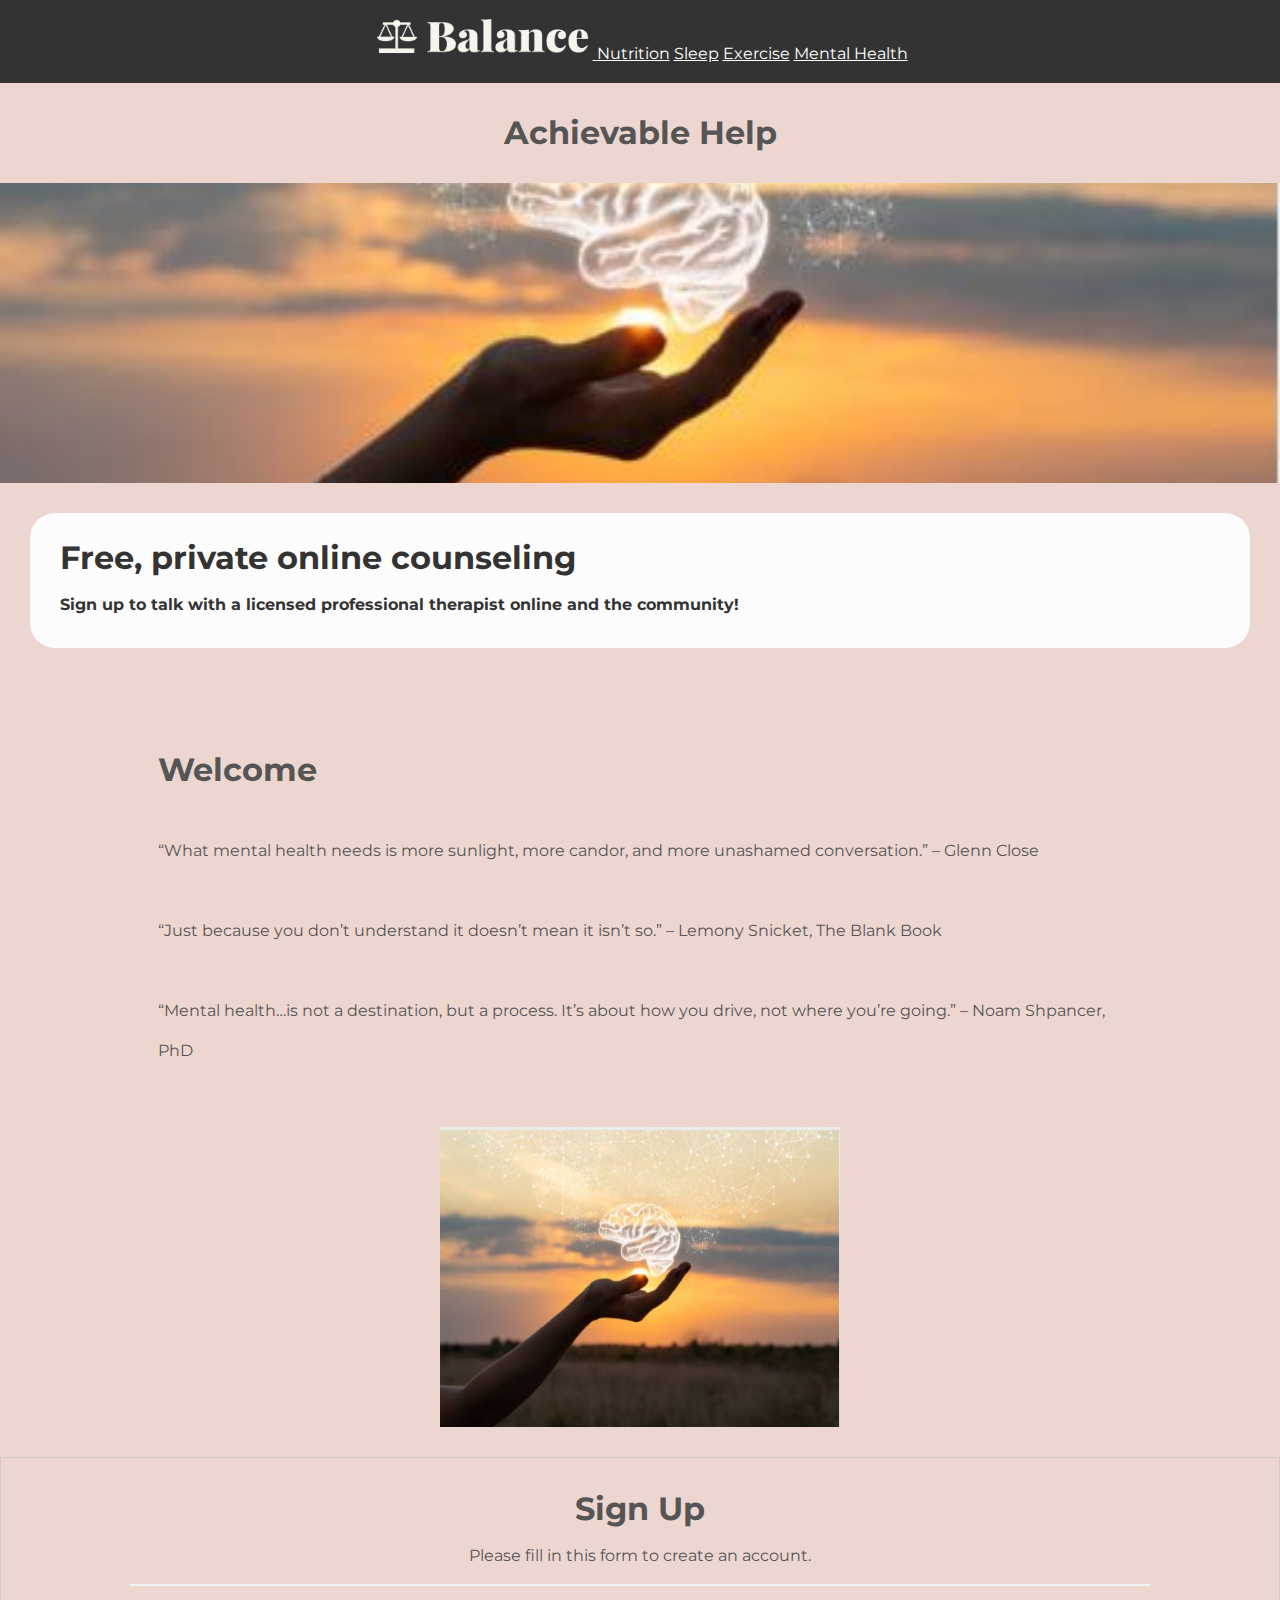
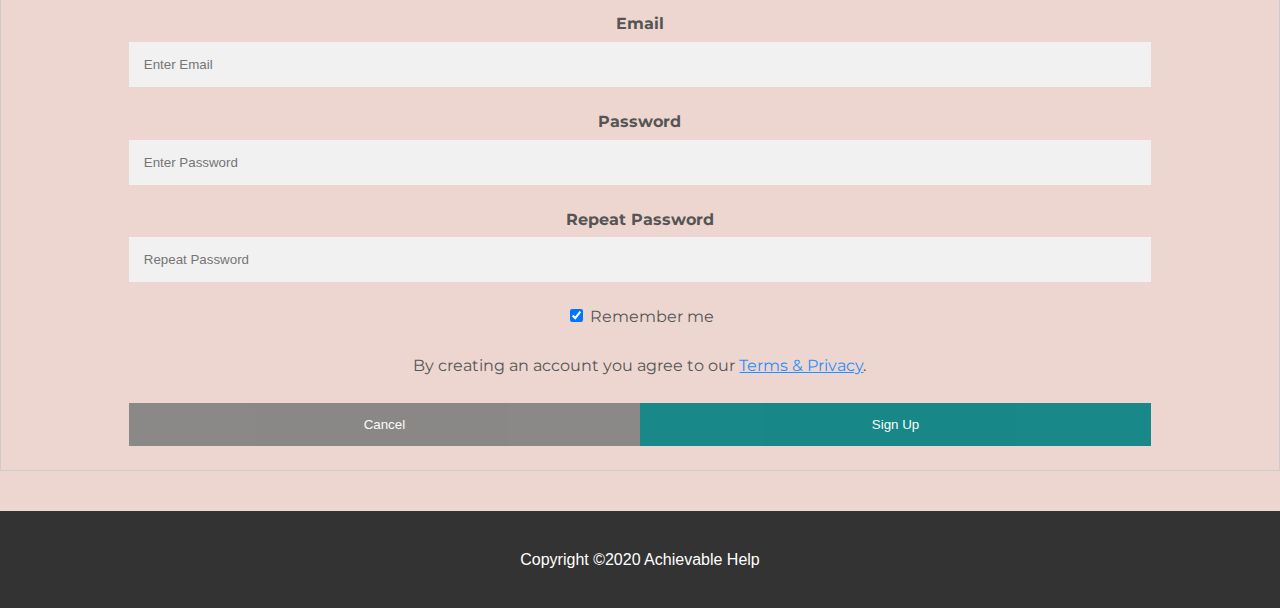
<file: index.html>
<!-- First section of code includes TITLE, 
NAVBAR, HEADER, FIRST ABOUT US -->

<!-- Import Bootsrap CSS only -->
<link rel="stylesheet" href="https://stackpath.bootstrapcdn.com/bootstrap/4.5.0/css/bootstrap.min.css" integrity="sha384-9aIt2nRpC12Uk9gS9baDl411NQApFmC26EwAOH8WgZl5MYYxFfc+NcPb1dKGj7Sk" crossorigin="anonymous">

<!-- Import Bootstrap JS, Popper.js, and jQuery -->
<script src="https://code.jquery.com/jquery-3.5.1.slim.min.js" integrity="sha384-DfXdz2htPH0lsSSs5nCTpuj/zy4C+OGpamoFVy38MVBnE+IbbVYUew+OrCXaRkfj" crossorigin="anonymous"></script>
<script src="https://cdn.jsdelivr.net/npm/popper.js@1.16.0/dist/umd/popper.min.js" integrity="sha384-Q6E9RHvbIyZFJoft+2mJbHaEWldlvI9IOYy5n3zV9zzTtmI3UksdQRVvoxMfooAo" crossorigin="anonymous"></script>
<script src="https://stackpath.bootstrapcdn.com/bootstrap/4.5.0/js/bootstrap.min.js" integrity="sha384-OgVRvuATP1z7JjHLkuOU7Xw704+h835Lr+6QL9UvYjZE3Ipu6Tp75j7Bh/kR0JKI" crossorigin="anonymous"></script>


<!DOCTYPE html>
<html lang="en">
<head>
    <meta charset="UTF-8">
    <meta name="viewport" content="width=device-width, initial-scale=1.0">
    <title>Balance | Home</title>
    <link rel="stylesheet" href="./css/main.css">
    <script src="main.js"></script>
</head>
<body>


<!--New Navbar-->
<nav class="navbar">
    <div class="container d-flex flex-row justify-content-between">
        <a class= "" href="index.html" aria label= "Logo"> <img src= "images/Wordlogo2.png"style="width:220px;height:43px;" alt="Balance Logo"> </a>
        <a class="py-2 d-none d-md-inline-block"href="Nutrition.html">Nutrition</a>
        <a class="py-2 d-none d-md-inline-block"href="Sleep.html">Sleep</a>
        <a class="py-2 d-none d-md-inline-block"href="Exercise.html">Exercise</a>
        <a class="py-2 d-none d-md-inline-block"href="MentalHealth.html">Mental Health</a>
    </div>
</nav>

<header id="main-header">
    <div class="container">
        <h1>Achievable Help</h1>
</div>
</header>



<section id="imagery"></section>


<div class="subcontainer">
    <h1>Free, private online counseling</h1>
    <h4>Sign up to talk with a licensed professional therapist online and the community!</h4>
 </div>
 

<div class="factcontainer">
    <section id="main">
         <h1>Welcome</h1>
            <p>“What mental health needs is more sunlight, more candor, and more unashamed conversation.” – Glenn Close
                <br>
                <br> “Just because you don’t understand it doesn’t mean it isn’t so.” – Lemony Snicket, The Blank Book
                <br>
                <br> “Mental health…is not a destination, but a process. It’s about how you drive, not where you’re going.” – Noam Shpancer, PhD
                <br>
                <br>
            </p>
     </section>
<!--Mouseover image animation-->
<img src="images/Capture.JPG" alt="Hand image" onmouseover="rollover(this)" onmouseout="mouseaway(this)" height="300px" width="400px"/>

    </div>

<!--Account Sign-up-->

<form action="thankyou.html" style="border:1px solid #ccc">
  <div class="container">
    <h1>Sign Up</h1>
    <p>Please fill in this form to create an account.</p>
    <hr>

    <label for="email"><b>Email</b></label>
    <input type="text" placeholder="Enter Email" name="email" required>

    <label for="psw"><b>Password</b></label>
    <input type="password" placeholder="Enter Password" name="psw" required>

    <label for="psw-repeat"><b>Repeat Password</b></label>
    <input type="password" placeholder="Repeat Password" name="psw-repeat" required>

    <label>
      <input type="checkbox" checked="checked" name="remember" style="margin-bottom:15px"> Remember me
    </label>

    <p>By creating an account you agree to our <a href="#" style="color:dodgerblue">Terms & Privacy</a>.</p>

    <div class="clearfix">
      <button type="button" class="cancelbtn">Cancel</button>
      <button type="submit" class="signupbtn">Sign Up</button>
    </div>
  </div>
</form>
   
    

<footer id="main-footer">
    <p>Copyright &copy;2020 Achievable Help</p>

</footer>
</body>
</html>
</file>
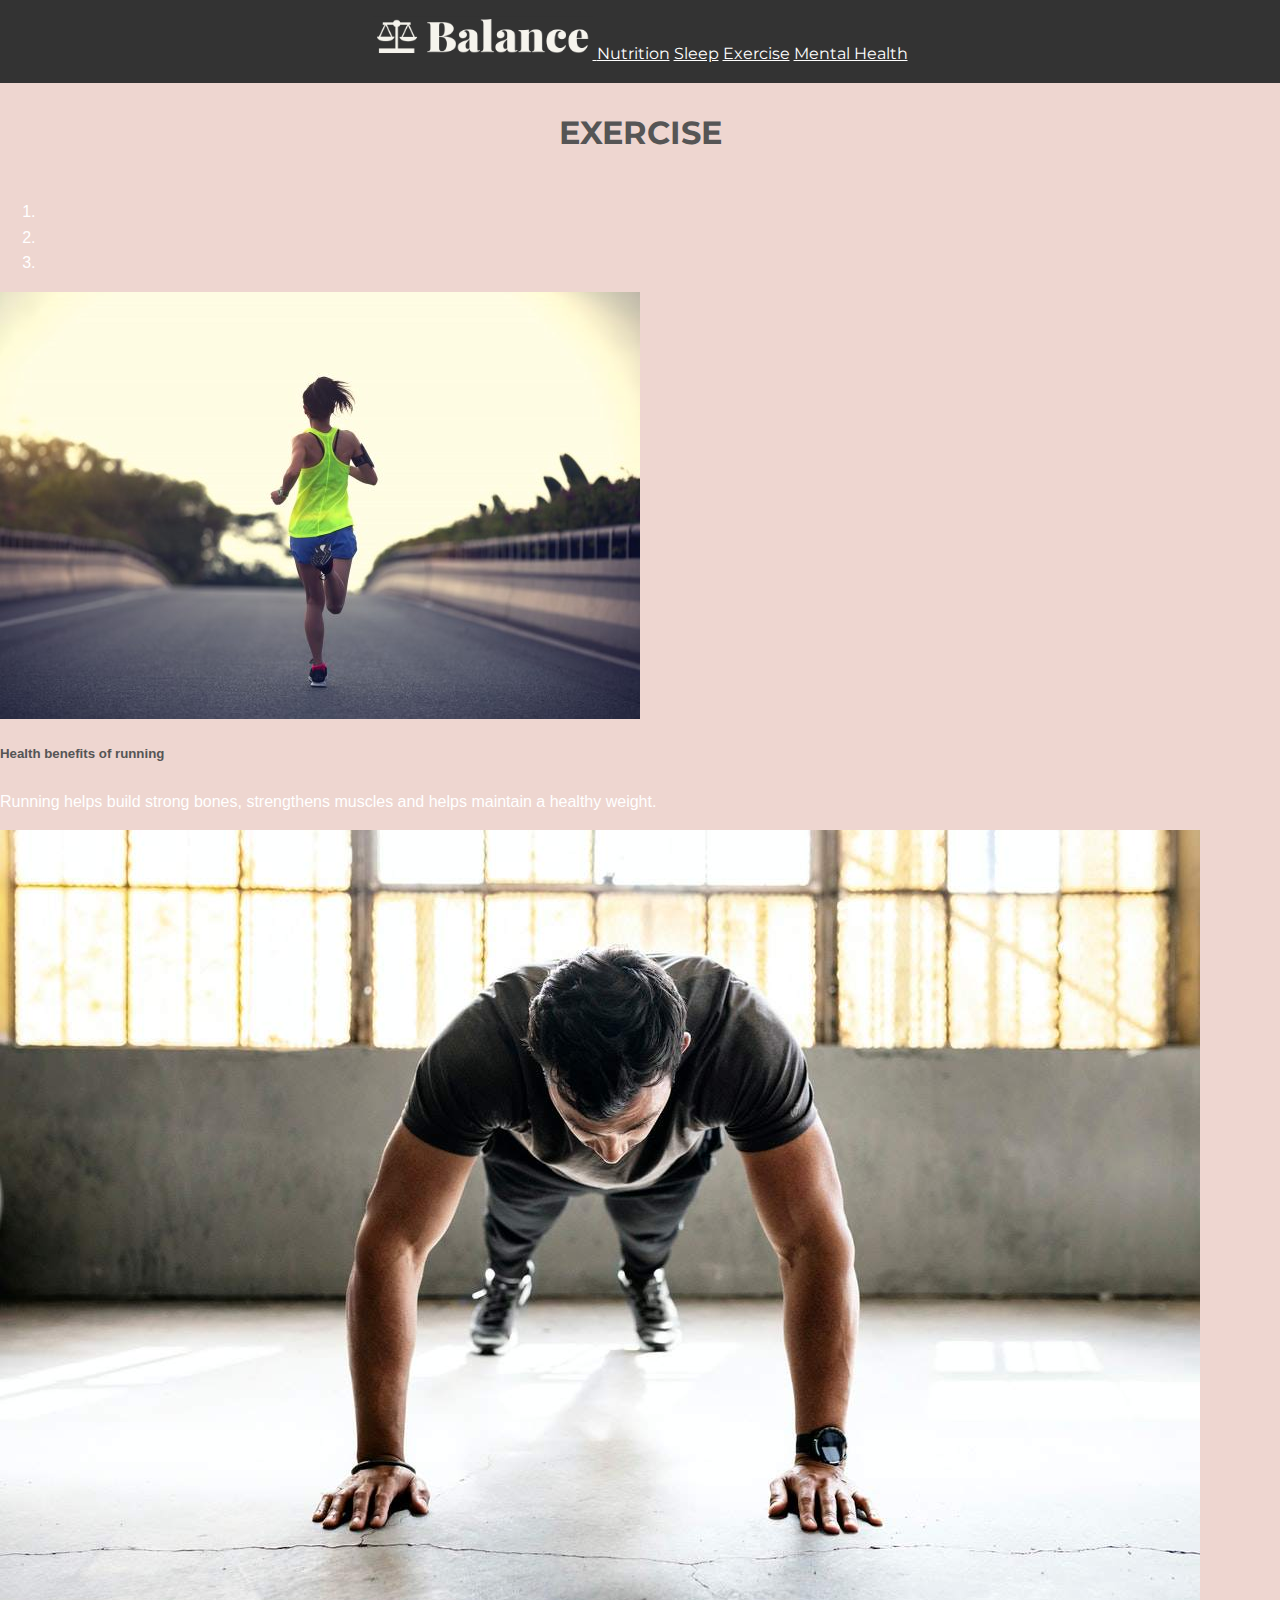
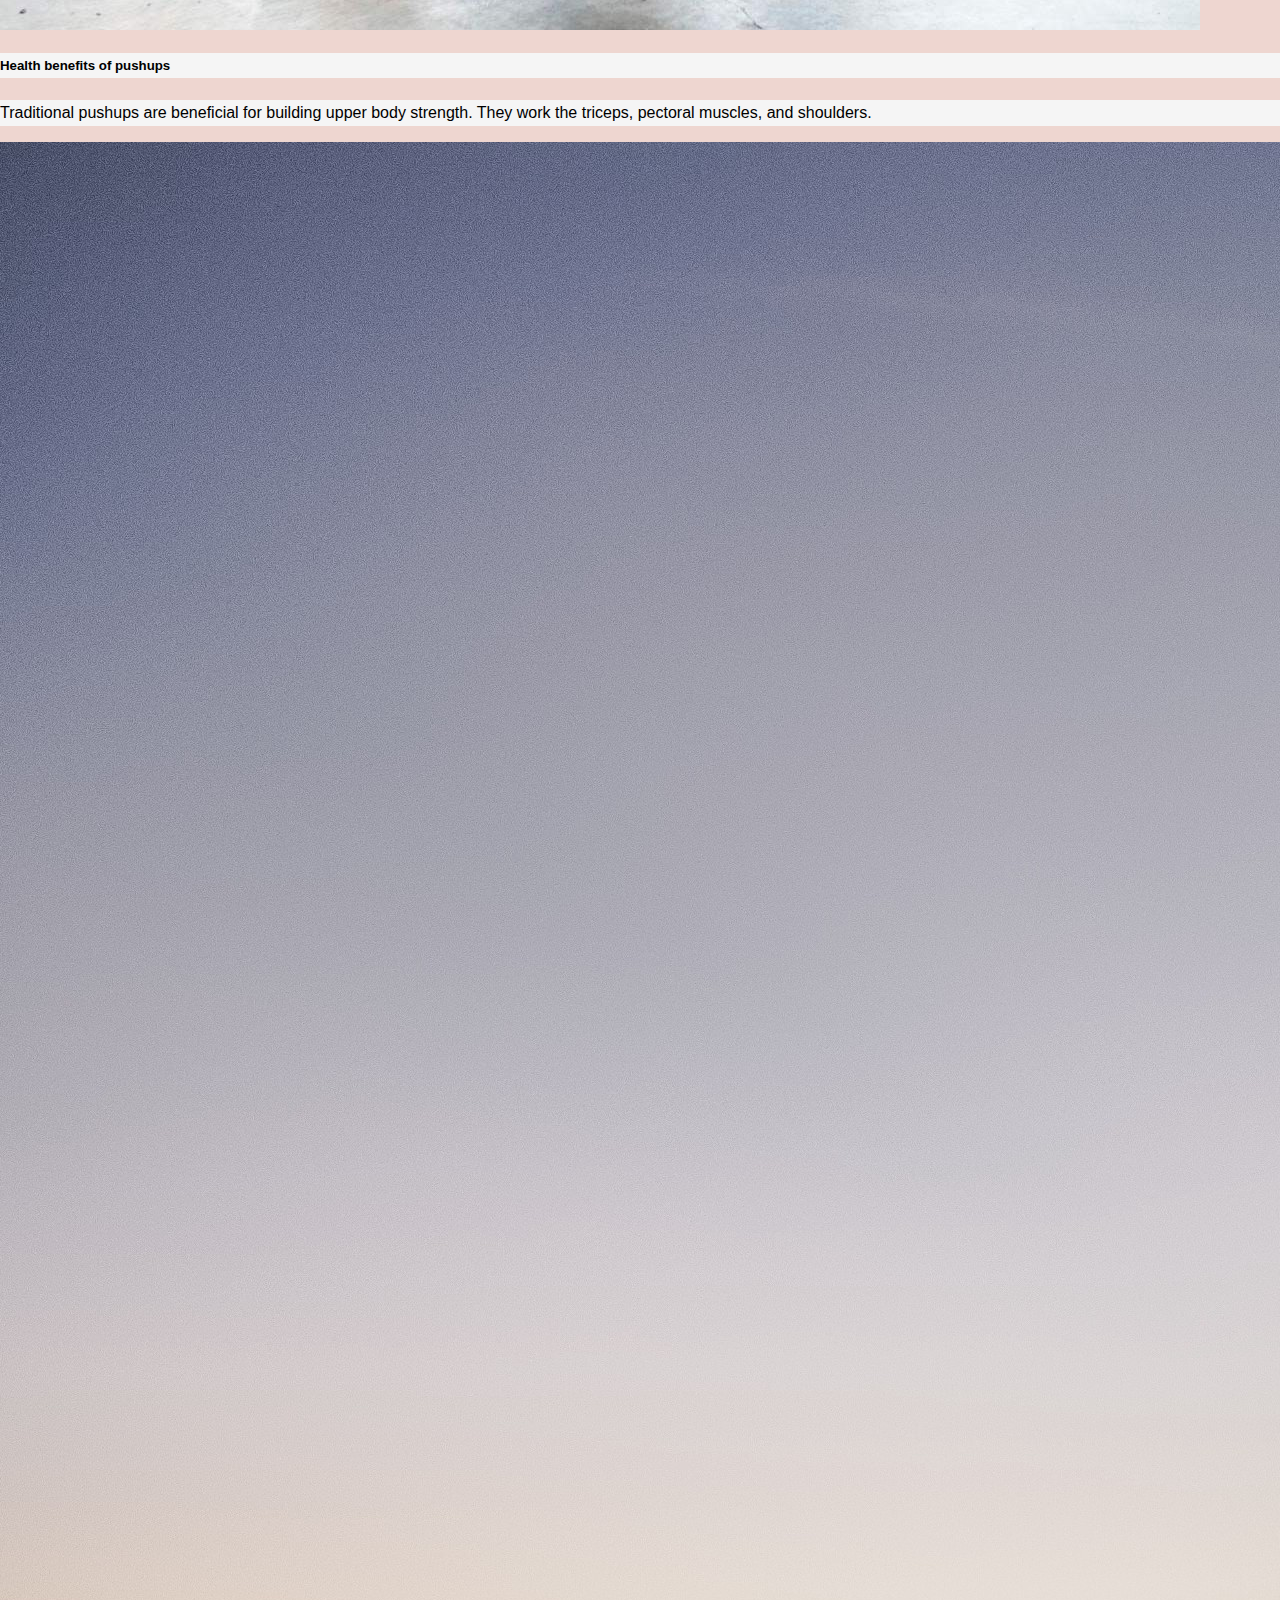
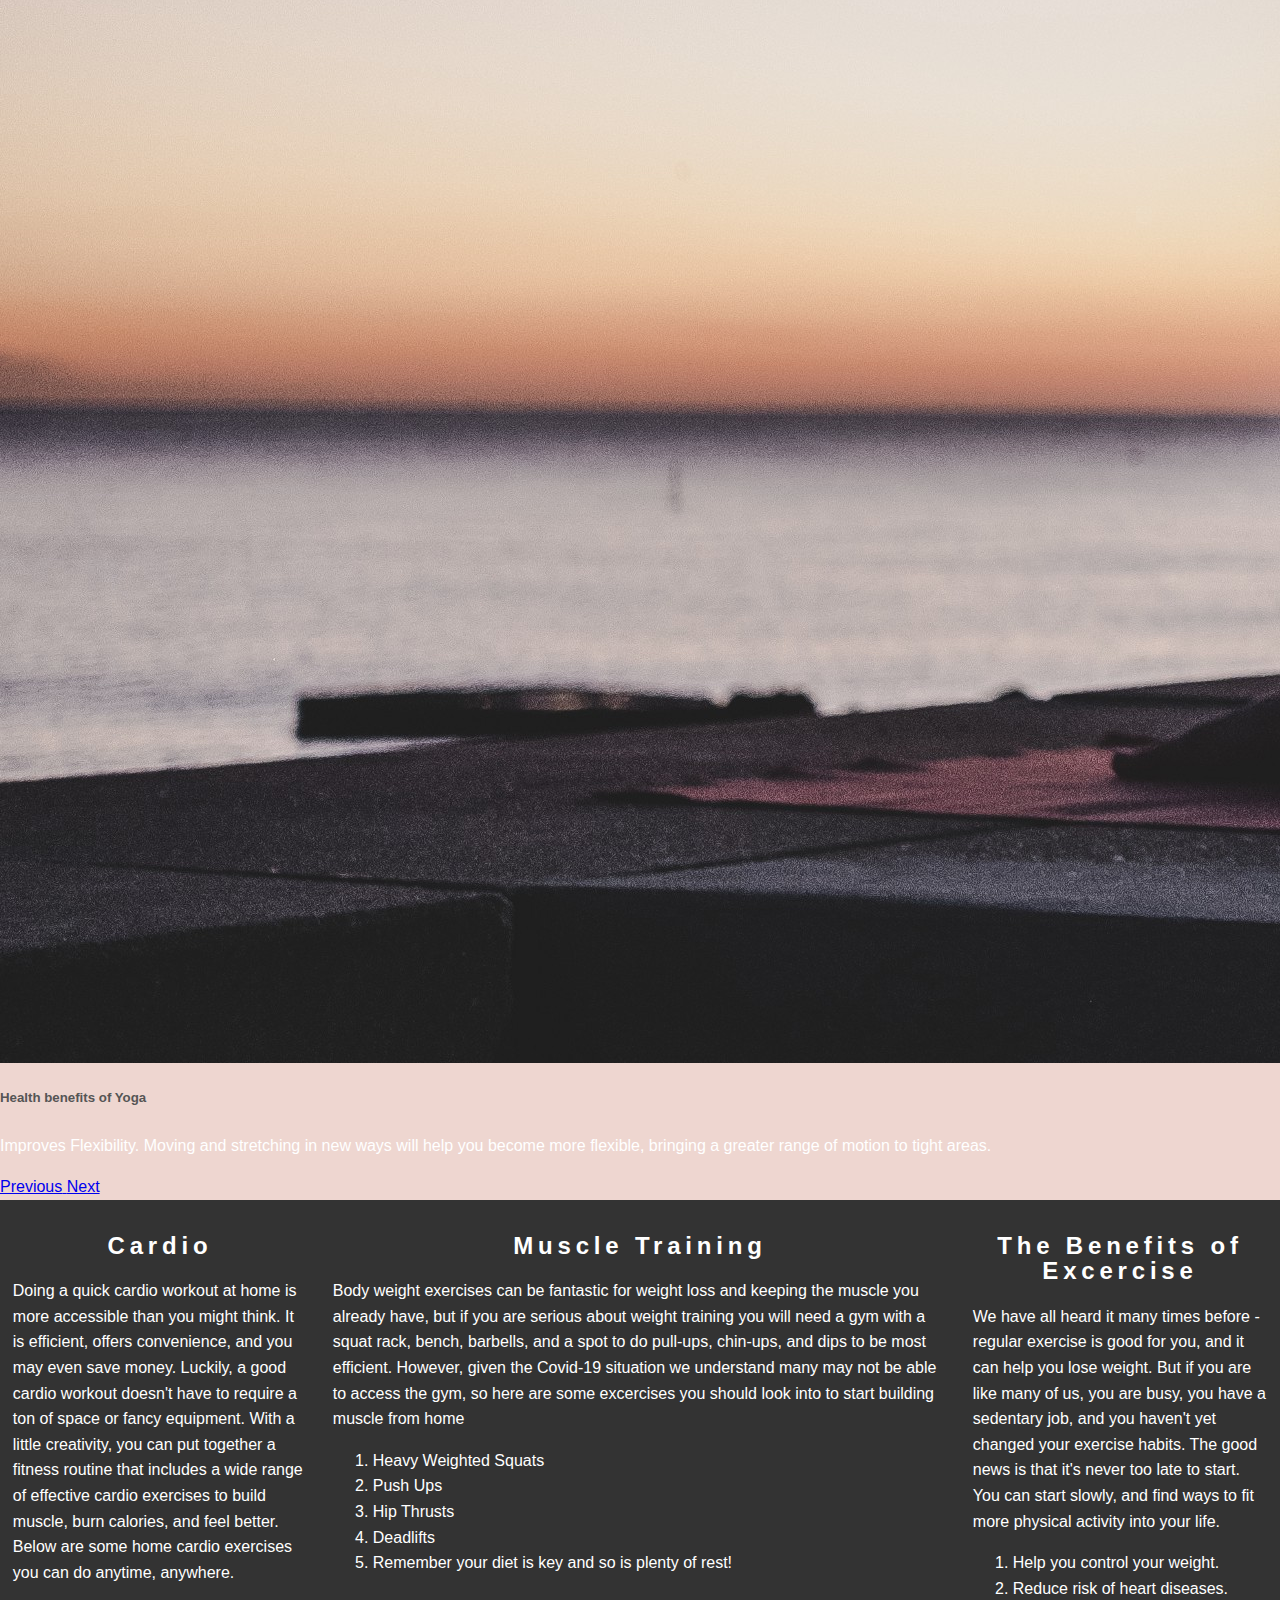
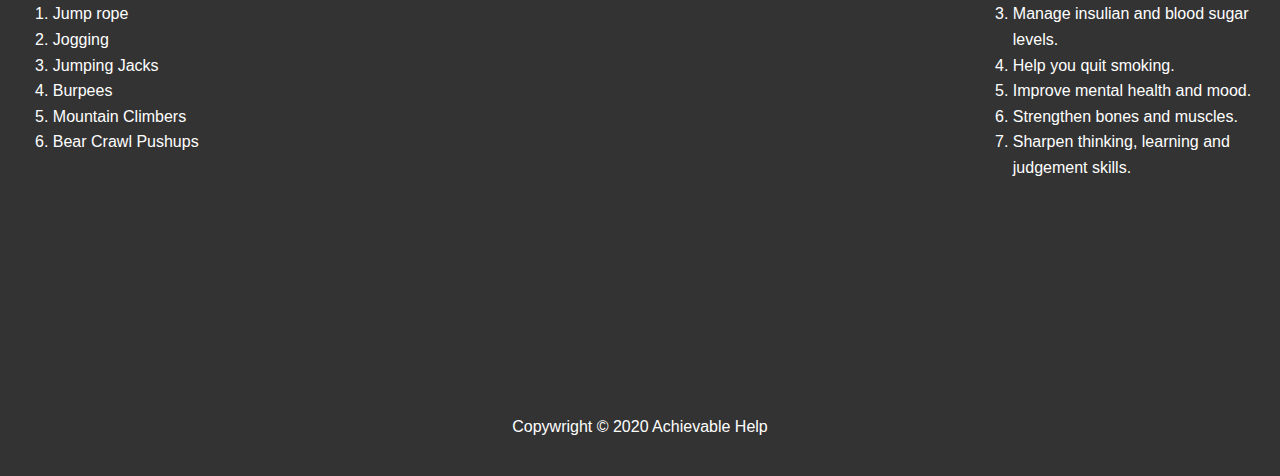
<file: Exercise.html>
<!-- First section of code includes TITLE, 
NAVBAR, HEADER, FIRST ABOUT US -->

<!-- Import Bootsrap CSS only -->
<link rel="stylesheet" href="https://stackpath.bootstrapcdn.com/bootstrap/4.5.0/css/bootstrap.min.css" integrity="sha384-9aIt2nRpC12Uk9gS9baDl411NQApFmC26EwAOH8WgZl5MYYxFfc+NcPb1dKGj7Sk" crossorigin="anonymous">

<!-- Import Bootstrap JS, Popper.js, and jQuery -->
<script src="https://code.jquery.com/jquery-3.5.1.slim.min.js" integrity="sha384-DfXdz2htPH0lsSSs5nCTpuj/zy4C+OGpamoFVy38MVBnE+IbbVYUew+OrCXaRkfj" crossorigin="anonymous"></script>
<script src="https://cdn.jsdelivr.net/npm/popper.js@1.16.0/dist/umd/popper.min.js" integrity="sha384-Q6E9RHvbIyZFJoft+2mJbHaEWldlvI9IOYy5n3zV9zzTtmI3UksdQRVvoxMfooAo" crossorigin="anonymous"></script>
<script src="https://stackpath.bootstrapcdn.com/bootstrap/4.5.0/js/bootstrap.min.js" integrity="sha384-OgVRvuATP1z7JjHLkuOU7Xw704+h835Lr+6QL9UvYjZE3Ipu6Tp75j7Bh/kR0JKI" crossorigin="anonymous"></script>

<!DOCTYPE html>
<html lang="en">
<head>
    <title> Balance | Exercise </title>
    <link rel="stylesheet" type="text/css" href="css/main.css"> 
    <link rel="stylesheet" type="text/css" href="exercise2.css">  
    <script src="main.js"></script>
</head>
<body>


<!--New Navbar-->
<nav class="navbar">
    <div class="container d-flex flex-row justify-content-between">
        <a class= "" href="index.html" aria label= "Logo"> <img src= "images/Wordlogo2.png"style="width:220px;height:43px;" alt="Balance Logo"> </a>
        <a class="py-2 d-none d-md-inline-block"href="Nutrition.html">Nutrition</a>
        <a class="py-2 d-none d-md-inline-block"href="Sleep.html">Sleep</a>
        <a class="py-2 d-none d-md-inline-block"href="Exercise.html">Exercise</a>
        <a class="py-2 d-none d-md-inline-block"href="MentalHealth.html">Mental Health</a>
    </div>
</nav>

    <section id="showcase">
        <div class="container">
            <h1>EXERCISE
            </h1>
        </div>
    </section>
<!-- Start of Bootstrap Carousel-->
<div id="carouselExampleCaptions" class="carousel slide" data-ride="carousel">
    <ol class="carousel-indicators">
      <li data-target="#carouselExampleCaptions" data-slide-to="0" class="active"></li>
      <li data-target="#carouselExampleCaptions" data-slide-to="1"></li>
      <li data-target="#carouselExampleCaptions" data-slide-to="2"></li>
    </ol>
    <div class="carousel-inner">
      <div class="carousel-item active">
        <img src="images/Exercise1.jpg" class="d-block w-100" alt="Woman running">
        <div class="carousel-caption d-none d-md-block">
          <h5>Health benefits of running</h5>
          <p>Running helps build strong bones, strengthens muscles and helps maintain a healthy weight.</p>
        </div>
      </div>
      <div class="carousel-item">
        <img src="images/Exercise2.jpg" class="d-block w-100" alt="Man doing press-up">
        <div class="carousel-caption d-none d-md-block">
          <h5 style="color:black; background-color: whitesmoke;">Health benefits of pushups</h5>
          <p style="color:black; background-color: whitesmoke;">Traditional pushups are beneficial for building upper body strength. They work the triceps, pectoral muscles, and shoulders.</p>
        </div>
      </div>
      <div class="carousel-item">
        <img src="images/Exercise3.jpeg" class="d-block w-100" alt="Woman doig yoga pose">
        <div class="carousel-caption d-none d-md-block">
          <h5>Health benefits of Yoga</h5>
          <p>Improves Flexibility. Moving and stretching in new ways will help you become more flexible, bringing a greater range of motion to tight areas.</p>
        </div>
      </div>
    </div>
    <a class="carousel-control-prev" href="#carouselExampleCaptions" role="button" data-slide="prev">
      <span class="carousel-control-prev-icon" aria-hidden="true"></span>
      <span class="sr-only">Previous</span>
    </a>
    <a class="carousel-control-next" href="#carouselExampleCaptions" role="button" data-slide="next">
      <span class="carousel-control-next-icon" aria-hidden="true"></span>
      <span class="sr-only">Next</span>
    </a>
  </div>
<!-- End of Bootstrap Carousel-->

<div class="container2">
  <div class="left-col">
    <h2>Cardio</h2>
    <p>Doing a quick cardio workout at home is more accessible than you might think. It is efficient, offers convenience, and you may even save money. Luckily, a good cardio workout doesn't have to require a ton of space or fancy equipment.
      With a little creativity, you can put together a fitness routine that includes a wide range of effective cardio exercises to build muscle, burn calories, and feel better. Below are some home cardio exercises you can do anytime, anywhere.</p>
<ol>
  <li>Jump rope</li>
  <li>Jogging</li>
  <li>Jumping Jacks</li>
  <li>Burpees</li>
  <li>Mountain Climbers</li>
  <li>Bear Crawl Pushups</li>
</ol>
    </div>
<div class="center-col">
  <h2>Muscle Training</h2>
  <p>Body weight exercises can be fantastic for weight loss and keeping the muscle you already have, but if you are serious about weight training you will need a gym with a squat rack, bench, barbells, and a spot to do pull-ups, chin-ups, and dips to be most efficient. However, given the Covid-19 situation we understand many may not be able to access the gym, so here are some excercises you should look into to start building muscle from home</p>
  <ol>
    <li>Heavy Weighted Squats</li>
    <li>Push Ups</li>
    <li>Hip Thrusts</li>
    <li>Deadlifts</li>
    <li>Remember your diet is key and so is plenty of rest!</li>
  </ol>
  <iframe width="560" height="315" src="https://www.youtube.com/embed/WIHy-ZnSndA" frameborder="0" allow="accelerometer; autoplay; encrypted-media; gyroscope; picture-in-picture" allowfullscreen></iframe>
</div>
<div class="right-col">
  <h2>The Benefits of Excercise</h2>
  <p>We have all heard it many times before - regular exercise is good for you, and it can help you lose weight. But if you are like many of us, you are busy, you have a sedentary job, and you haven't yet changed your exercise habits. The good news is that it's never too late to start. You can start slowly, and find ways to fit more physical activity into your life.</p>
<ol>
  <li>Help you control your weight.</li>
  <li>Reduce risk of heart diseases.</li>
  <li>Manage insulian and blood sugar levels.</li>
  <li>Help you quit smoking.</li>
  <li>Improve mental health and mood.</li>
  <li>Strengthen bones and muscles.</li>
  <li>Sharpen thinking, learning and judgement skills.</li>
</ol>
<br>
<br>
<br>
<br>
<br>
<br>
<br>
<br>
</div>

</div>

</body>

<footer id="main-footer">
  <p>Copywright &copy; 2020 Achievable Help</p>
</footer>
   

</html>
</file>
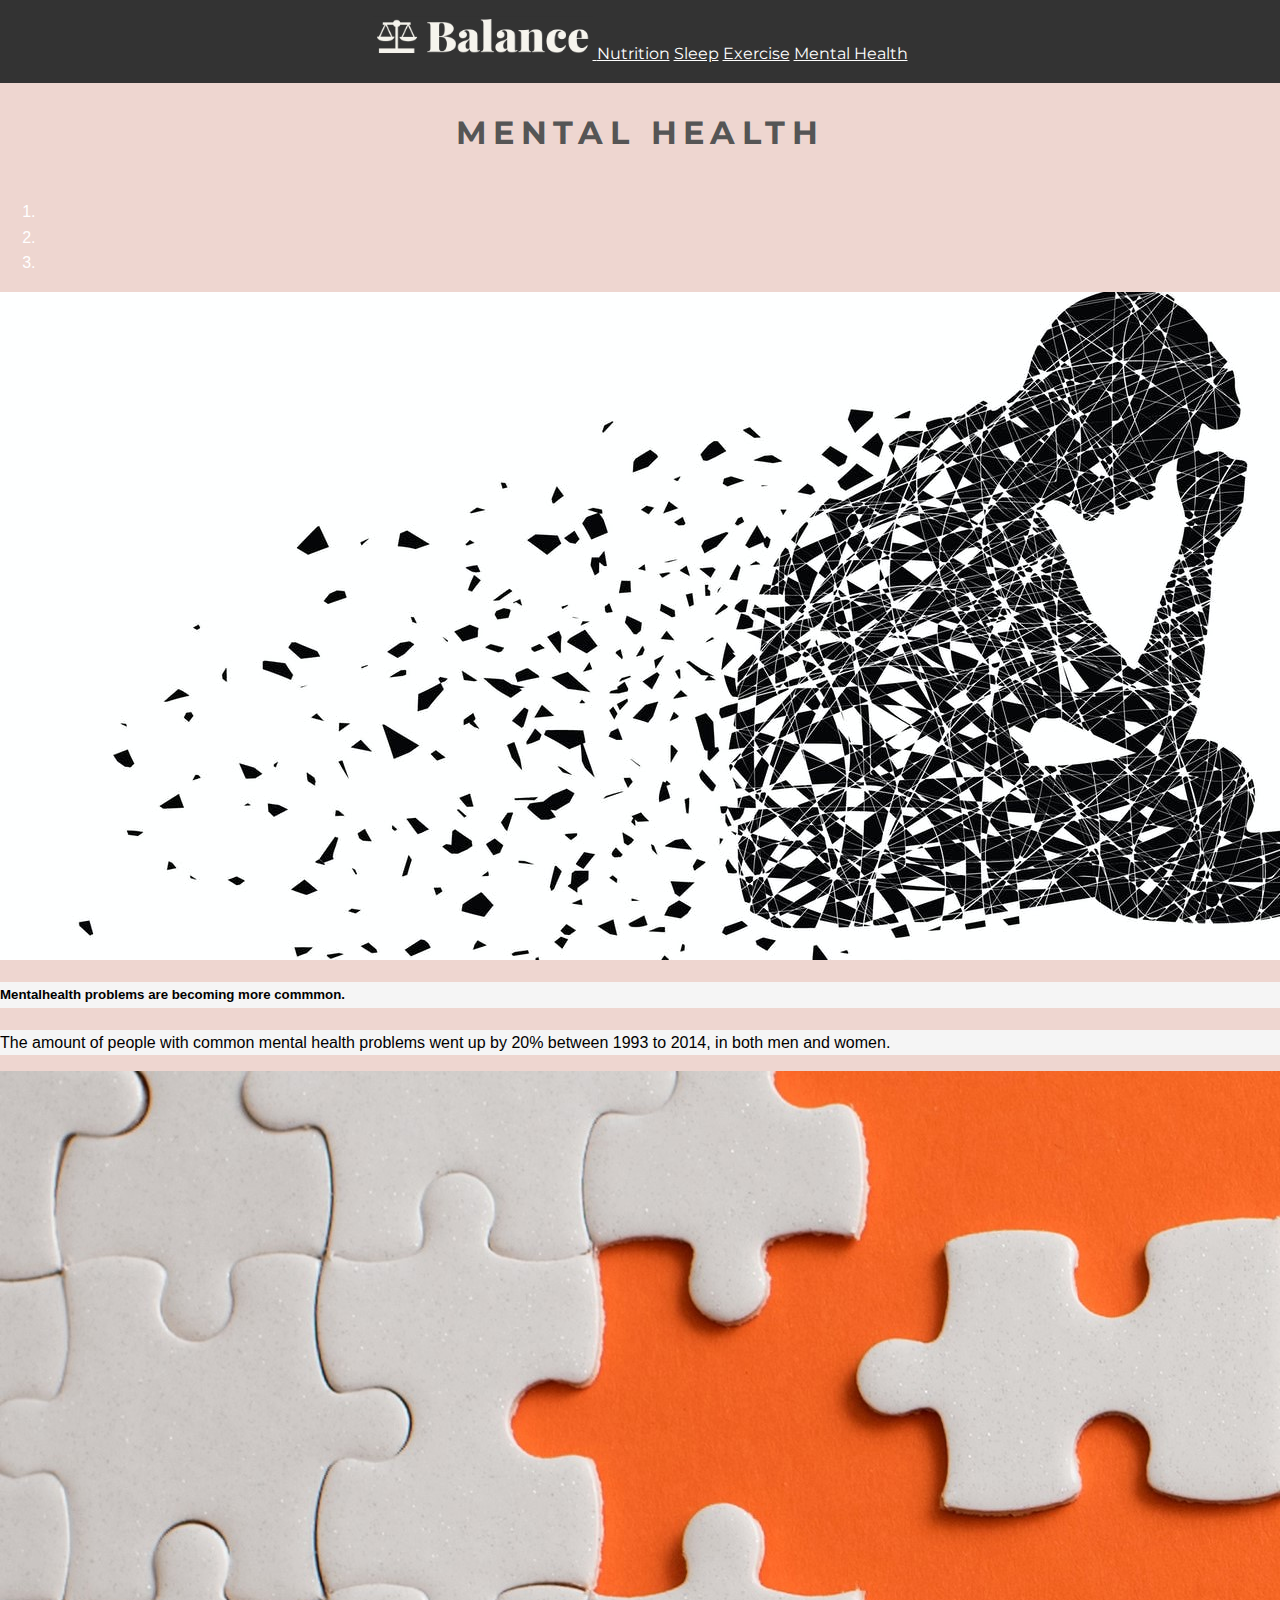
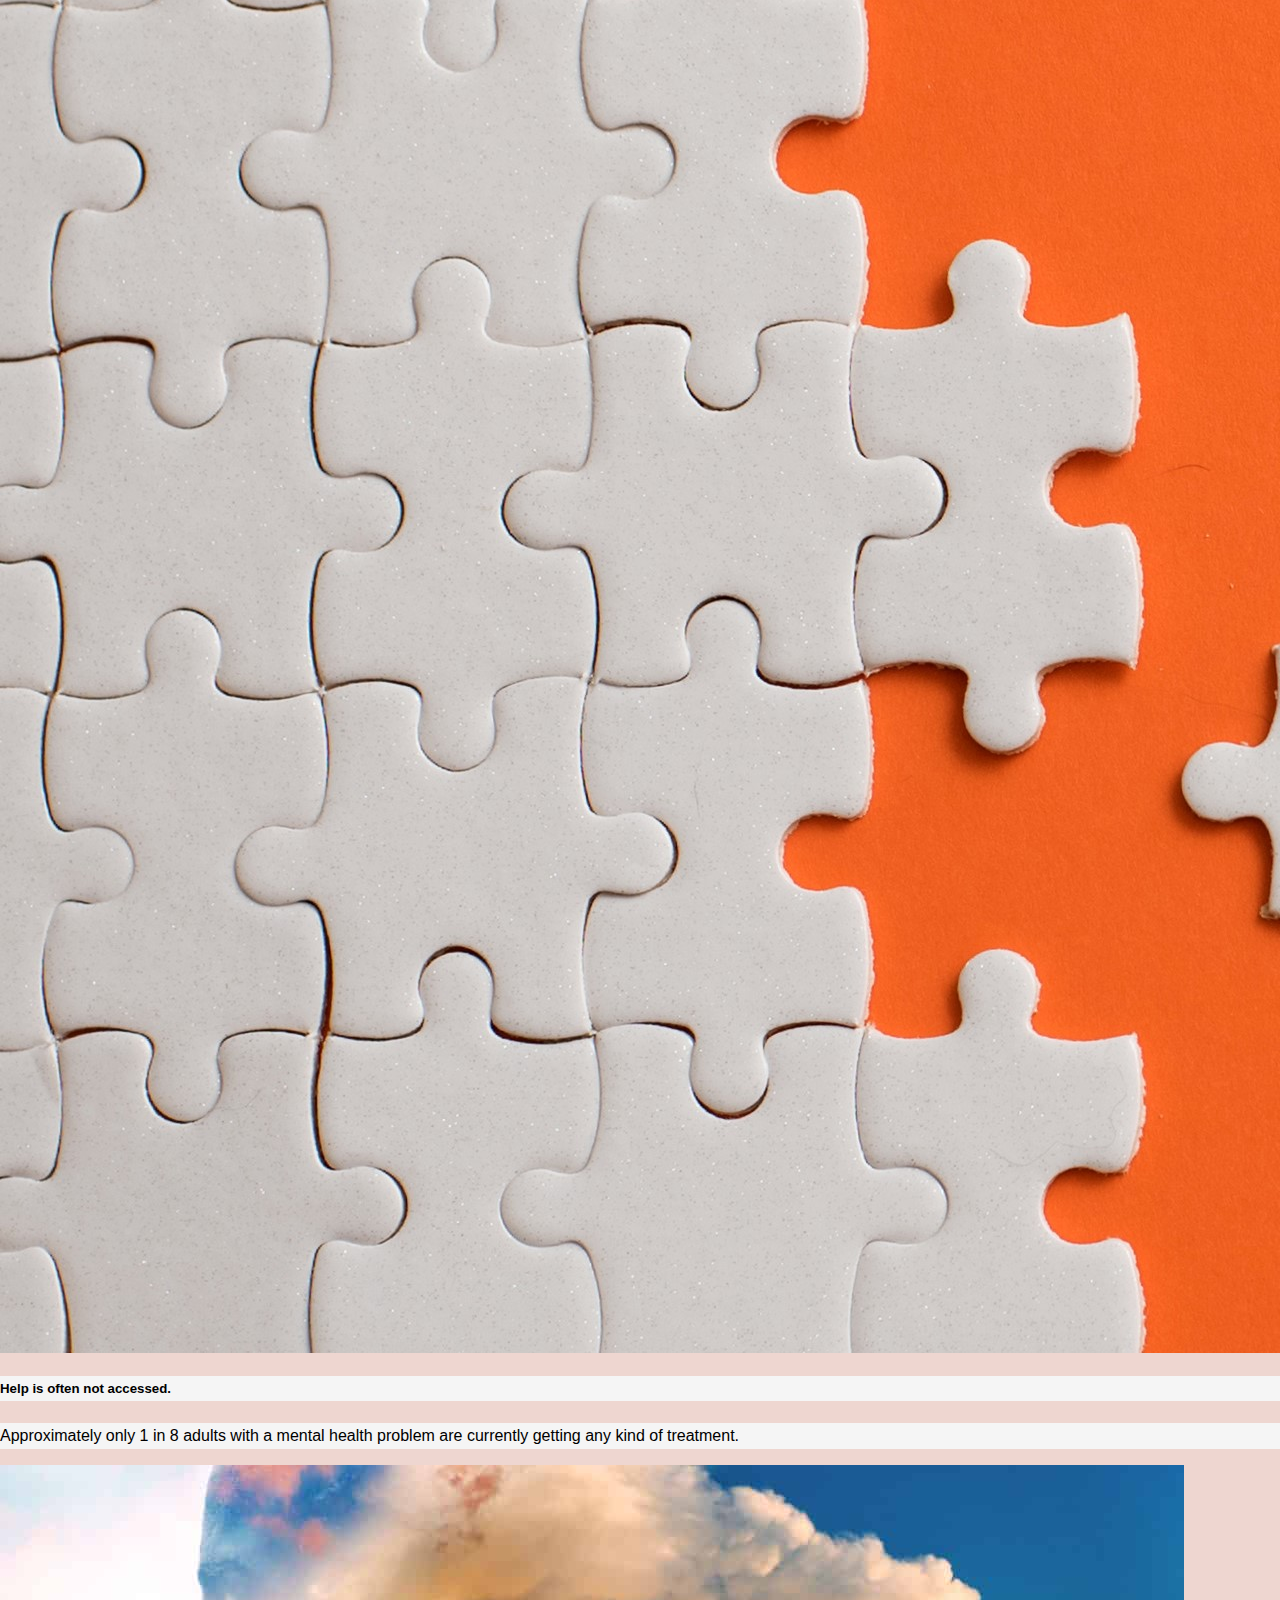
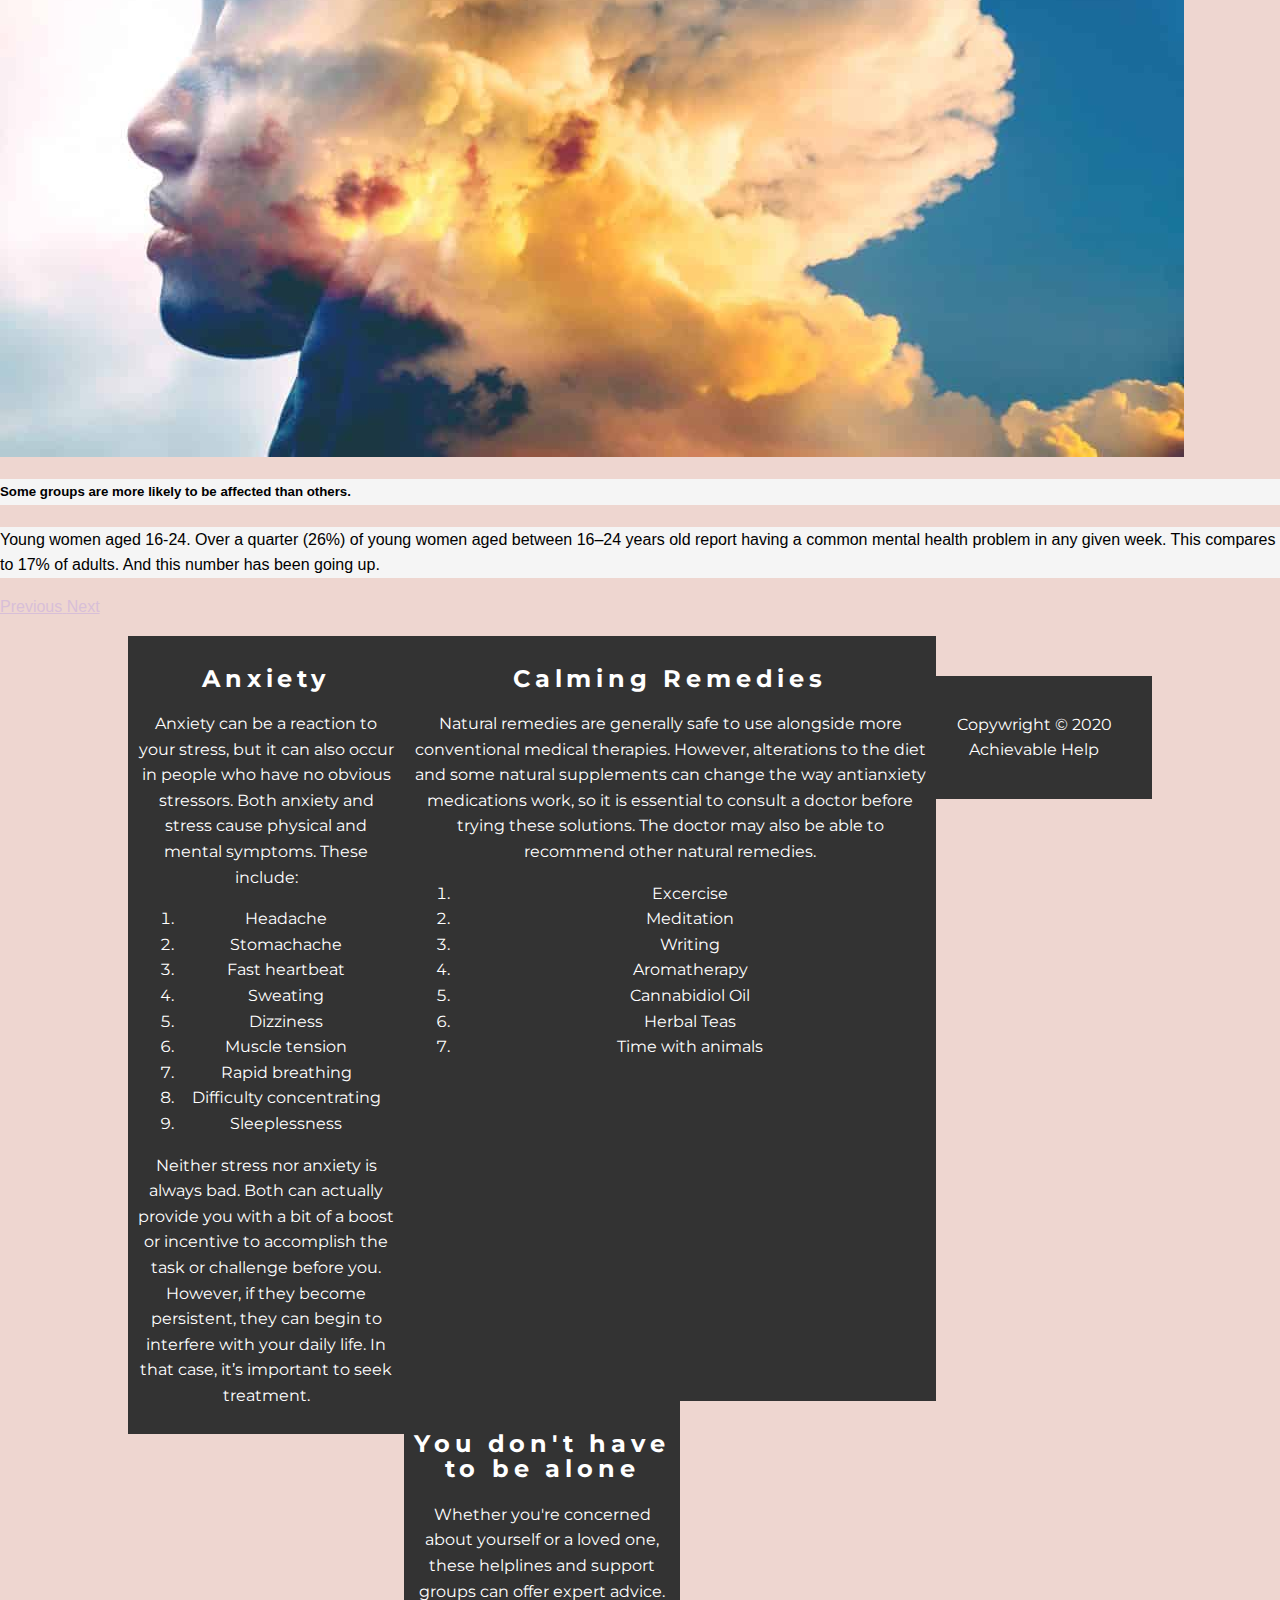
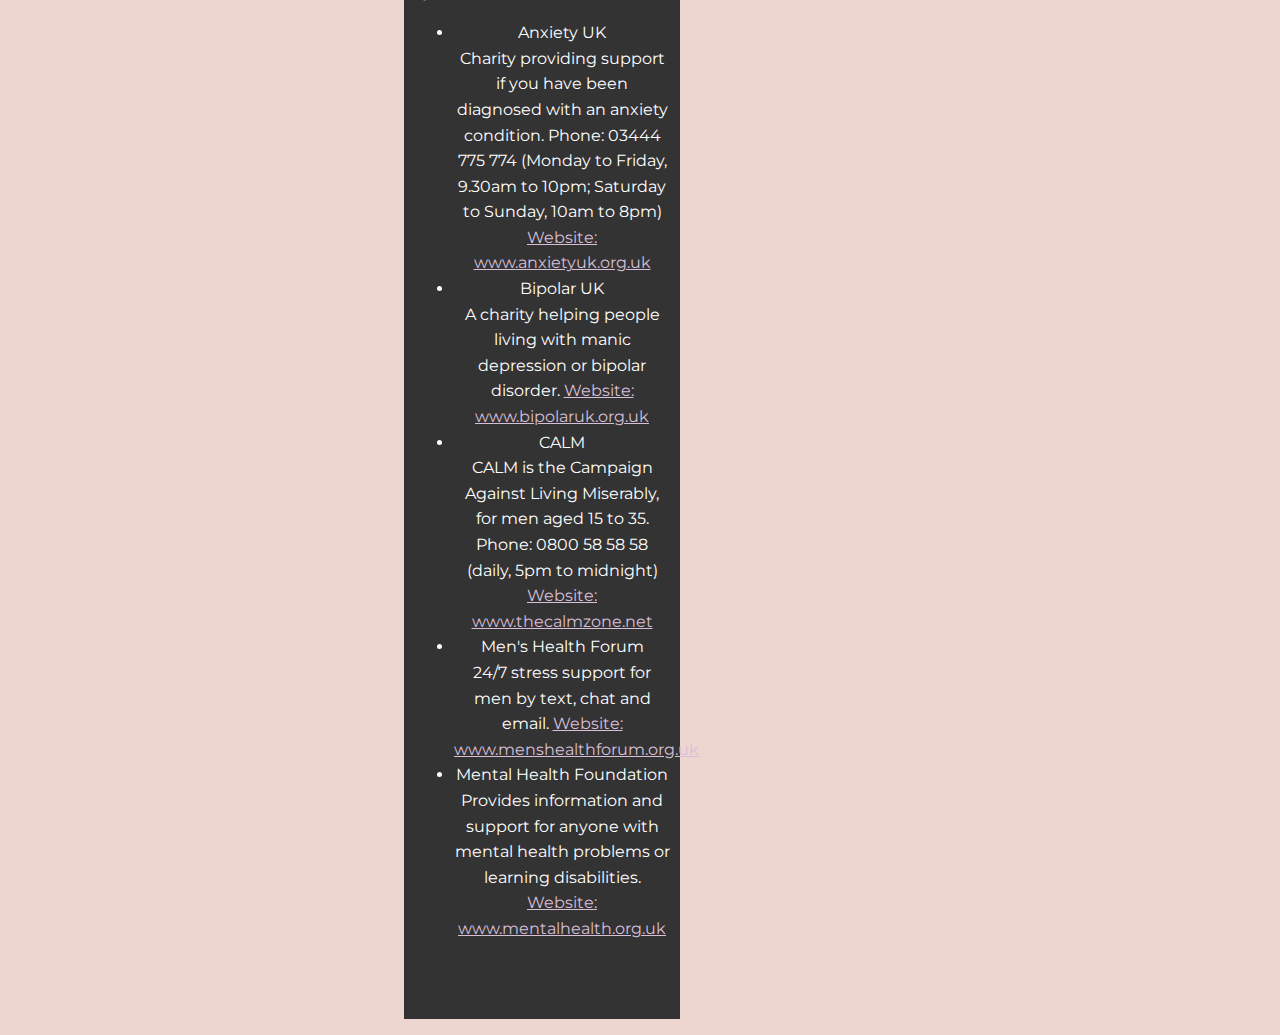
<file: MentalHealth.html>
<!-- First section of code includes TITLE, 
NAVBAR, HEADER, FIRST ABOUT US -->

<!-- Import Bootsrap CSS only -->
<link rel="stylesheet" href="https://stackpath.bootstrapcdn.com/bootstrap/4.5.0/css/bootstrap.min.css" integrity="sha384-9aIt2nRpC12Uk9gS9baDl411NQApFmC26EwAOH8WgZl5MYYxFfc+NcPb1dKGj7Sk" crossorigin="anonymous">

<!-- Import Bootstrap JS, Popper.js, and jQuery -->
<script src="https://code.jquery.com/jquery-3.5.1.slim.min.js" integrity="sha384-DfXdz2htPH0lsSSs5nCTpuj/zy4C+OGpamoFVy38MVBnE+IbbVYUew+OrCXaRkfj" crossorigin="anonymous"></script>
<script src="https://cdn.jsdelivr.net/npm/popper.js@1.16.0/dist/umd/popper.min.js" integrity="sha384-Q6E9RHvbIyZFJoft+2mJbHaEWldlvI9IOYy5n3zV9zzTtmI3UksdQRVvoxMfooAo" crossorigin="anonymous"></script>
<script src="https://stackpath.bootstrapcdn.com/bootstrap/4.5.0/js/bootstrap.min.js" integrity="sha384-OgVRvuATP1z7JjHLkuOU7Xw704+h835Lr+6QL9UvYjZE3Ipu6Tp75j7Bh/kR0JKI" crossorigin="anonymous"></script>

<!DOCTYPE html>
<html lang="en">
<head>
    <title> Balance | Mental Health </title>
    <link rel="stylesheet" type="text/css" href="css/main.css">
    <link rel="stylesheet" type="text/css" href="mentalhealth2.css">
    <script src="main.js"></script>
</head>
<body>


<!--New Navbar-->
<nav class="navbar">
    <div class="container d-flex flex-row justify-content-between">
        <a class= "" href="index.html" aria label= "Logo"> <img src= "images/Wordlogo2.png"style="width:220px;height:43px;" alt="Balance Logo"> </a>
        <a class="py-2 d-none d-md-inline-block"href="Nutrition.html">Nutrition</a>
        <a class="py-2 d-none d-md-inline-block"href="Sleep.html">Sleep</a>
        <a class="py-2 d-none d-md-inline-block"href="Exercise.html">Exercise</a>
        <a class="py-2 d-none d-md-inline-block"href="MentalHealth.html">Mental Health</a>
    </div>
</nav>

    <section id="showcase">
        <div class="container">
            <h1>MENTAL HEALTH
            </h1>
        </div>
    </section>
<!-- Start of Bootstrap Carousel-->
<div id="carouselExampleCaptions" class="carousel slide" data-ride="carousel">
    <ol class="carousel-indicators">
      <li data-target="#carouselExampleCaptions" data-slide-to="0" class="active"></li>
      <li data-target="#carouselExampleCaptions" data-slide-to="1"></li>
      <li data-target="#carouselExampleCaptions" data-slide-to="2"></li>
    </ol>
    <div class="carousel-inner">
      <div class="carousel-item active">
        <img src="images/Mentalhealth1.jpg" class="d-block w-100" alt="Person sitting down and fragmenting graphic">
        <div class="carousel-caption d-none d-md-block">
          <h5 style="color:black;background-color: whitesmoke;">Mentalhealth problems are becoming more commmon.</h5>
          <p style="color:black; background-color: whitesmoke;">The amount of people with common mental health problems went up by 20% between 1993 to 2014, in both men and women.</p>
        </div>
      </div>
      <div class="carousel-item">
        <img src="images/Mentalhealth2.jpg" class="d-block w-100" alt="Jigsaw puzzle">
        <div class="carousel-caption d-none d-md-block">
          <h5 style="color:black; background-color: whitesmoke;">Help is often not accessed.</h5>
          <p style="color:black; background-color: whitesmoke;">Approximately only 1 in 8 adults with a mental health problem are currently getting any kind of treatment. </p>
        </div>
      </div>
      <div class="carousel-item">
        <img src="images/Mentalhealth3.jpg" class="d-block w-100" alt="Cloud in the shape of a face">
        <div class="carousel-caption d-none d-md-block">
          <h5 style="color:black; background-color: whitesmoke;">Some groups are more likely to be affected than others.</h5>
          <p style="color:black; background-color: whitesmoke;">Young women aged 16-24. Over a quarter (26%) of young women aged between 16–24 years old report having a common mental health problem in any given week. This compares to 17% of adults. And this number has been going up.</p>
        </div>
      </div>
    </div>
    <a class="carousel-control-prev" href="#carouselExampleCaptions" role="button" data-slide="prev">
      <span class="carousel-control-prev-icon" aria-hidden="true"></span>
      <span class="sr-only">Previous</span>
    </a>
    <a class="carousel-control-next" href="#carouselExampleCaptions" role="button" data-slide="next">
      <span class="carousel-control-next-icon" aria-hidden="true"></span>
      <span class="sr-only">Next</span>
    </a>
  </div>
<!-- End of Bootstrap Carousel-->

<div class="container">
  <div class="left-col">
    <h2>Anxiety</h2>
    <p>Anxiety can be a reaction to your stress, but it can also occur in people who have no obvious stressors.

      Both anxiety and stress cause physical and mental symptoms. These include:</p>

      <ol>
      
      <li>Headache</li>
      <li>Stomachache</li>
      <li>Fast heartbeat</li>
      <li>Sweating</li>
      <li>Dizziness</li>
      <li>Muscle tension</li>
      <li>Rapid breathing</li>
      <li>Difficulty concentrating</li>
      <li>Sleeplessness</li>

      </ol>

     <p>Neither stress nor anxiety is always bad. Both can actually provide you with a bit of a boost or incentive to accomplish the task or challenge before you. However, if they become persistent, they can begin to interfere with your daily life. In that case, it’s important to seek treatment.</p>
  </div>
<div class="center-col">
  <h2>Calming Remedies</h2>
  <p>Natural remedies are generally safe to use alongside more conventional medical therapies.

    However, alterations to the diet and some natural supplements can change the way antianxiety medications work, so it is essential to consult a doctor before trying these solutions. The doctor may also be able to recommend other natural remedies.</p>
<ol>
  <li>Excercise</li>
  <li>Meditation</li>
  <li>Writing</li>
  <li>Aromatherapy</li>
  <li>Cannabidiol Oil</li>
  <li>Herbal Teas</li>
  <li>Time with animals</li>

  <iframe width="460" height="315" src="https://www.youtube.com/embed/2fAJXgoEGEg" frameborder="0" allow="accelerometer; autoplay; encrypted-media; gyroscope; picture-in-picture" allowfullscreen></iframe>

</ol>

</div>

<div class="right-col">
  <h2>You don't have to be alone</h2>
  <p>Whether you're concerned about yourself or a loved one, these helplines and support groups can offer expert advice.
<ul>
    <li>Anxiety UK</li>
    Charity providing support if you have been diagnosed with an anxiety condition.
    
    Phone: 03444 775 774 (Monday to Friday, 9.30am to 10pm; Saturday to Sunday, 10am to 8pm)
    
    <a href="https://www.anxietyuk.org.uk/">Website: www.anxietyuk.org.uk</a>
    
    
    <li>Bipolar UK</li>
    A charity helping people living with manic depression or bipolar disorder.
    
    <a href="https://www.bipolaruk.org/">Website: www.bipolaruk.org.uk</a>
    
    <li>CALM</li>
    CALM is the Campaign Against Living Miserably, for men aged 15 to 35.
    
    Phone: 0800 58 58 58 (daily, 5pm to midnight)

    <a href="https://www.thecalmzone.net/">Website: www.thecalmzone.net</a>
    
    <li>Men's Health Forum</li>
    24/7 stress support for men by text, chat and email.

    <a href="https://www.menshealthforum.org.uk/">Website: www.menshealthforum.org.uk</a>
    
    
   <li>Mental Health Foundation</li>
    Provides information and support for anyone with mental health problems or learning disabilities.
    
    <a href="https://www.mentalhealth.org.uk/">Website: www.mentalhealth.org.uk</a>

</ul>

</p>
<br>
<br>
</div>

 <footer id="main-footer">
        <p>Copywright &copy; 2020 Achievable Help</p>
 </footer>
   
</body>
</html>
</file>
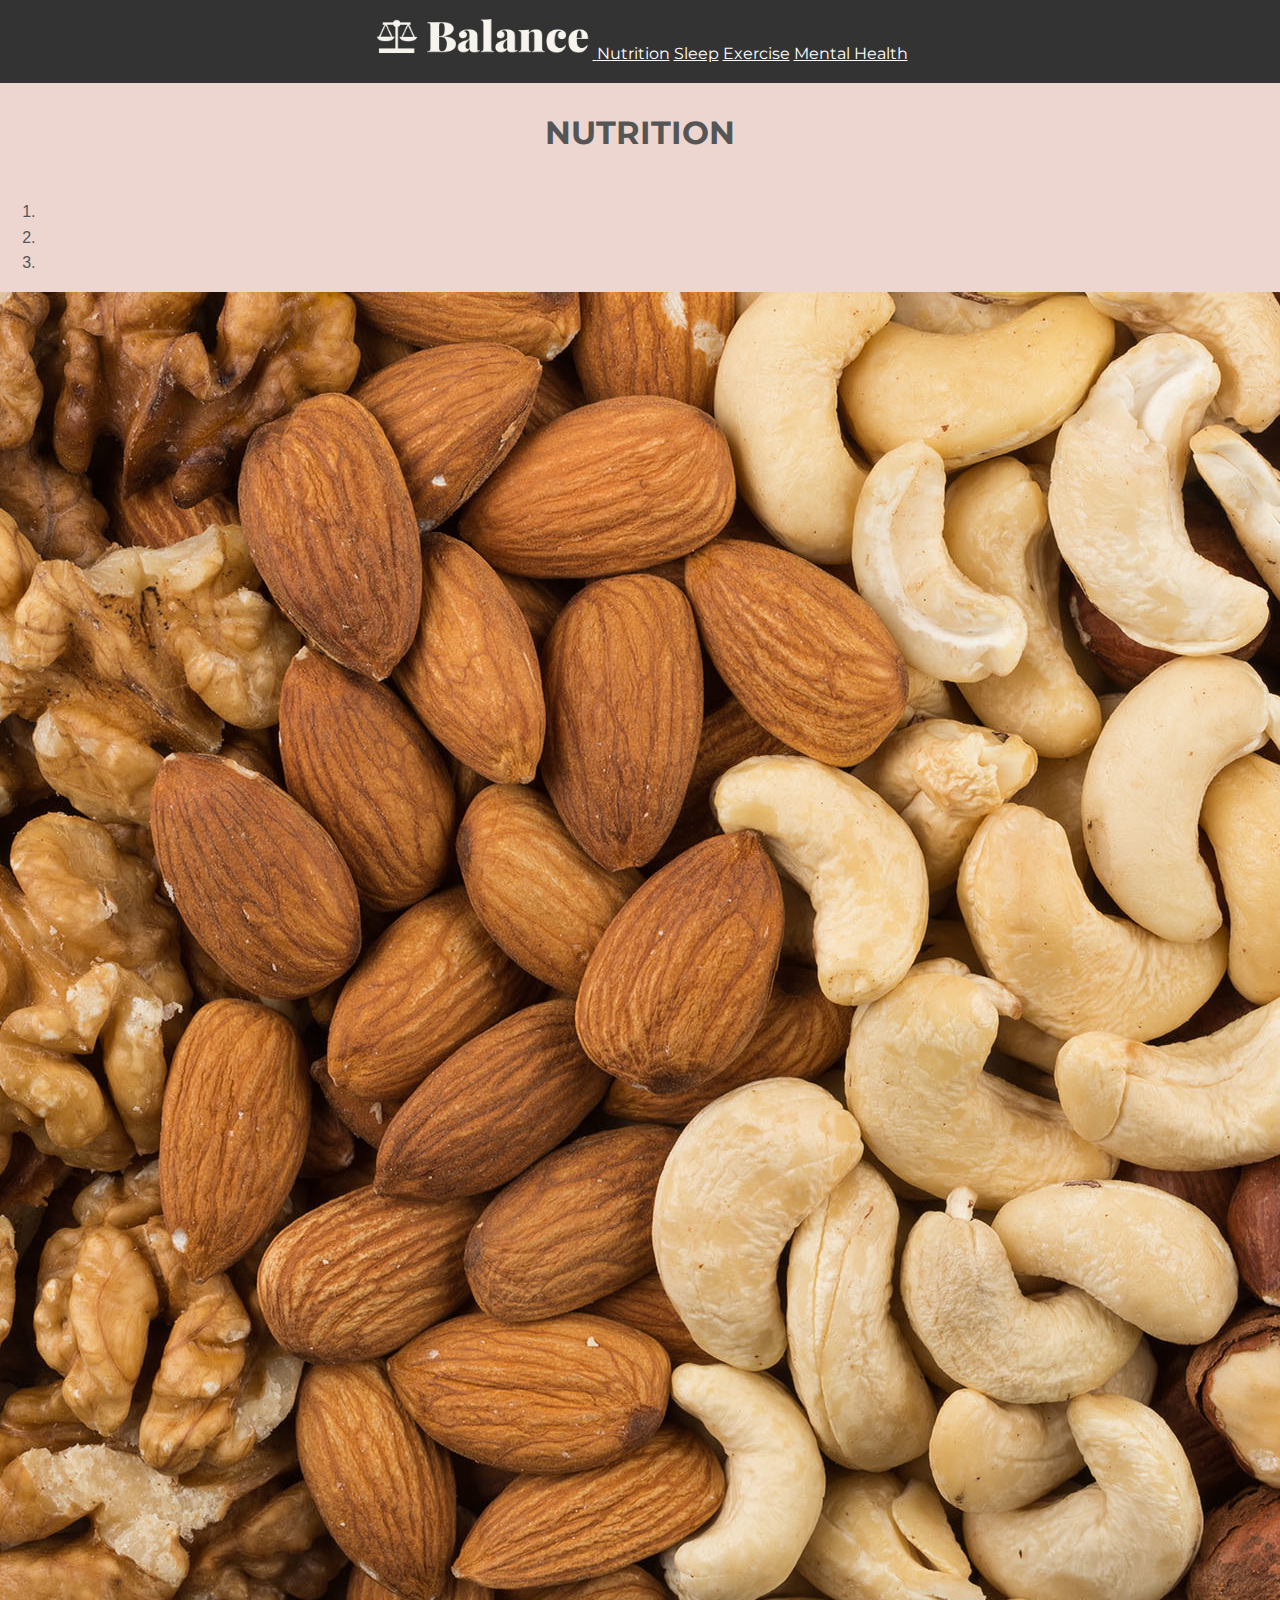
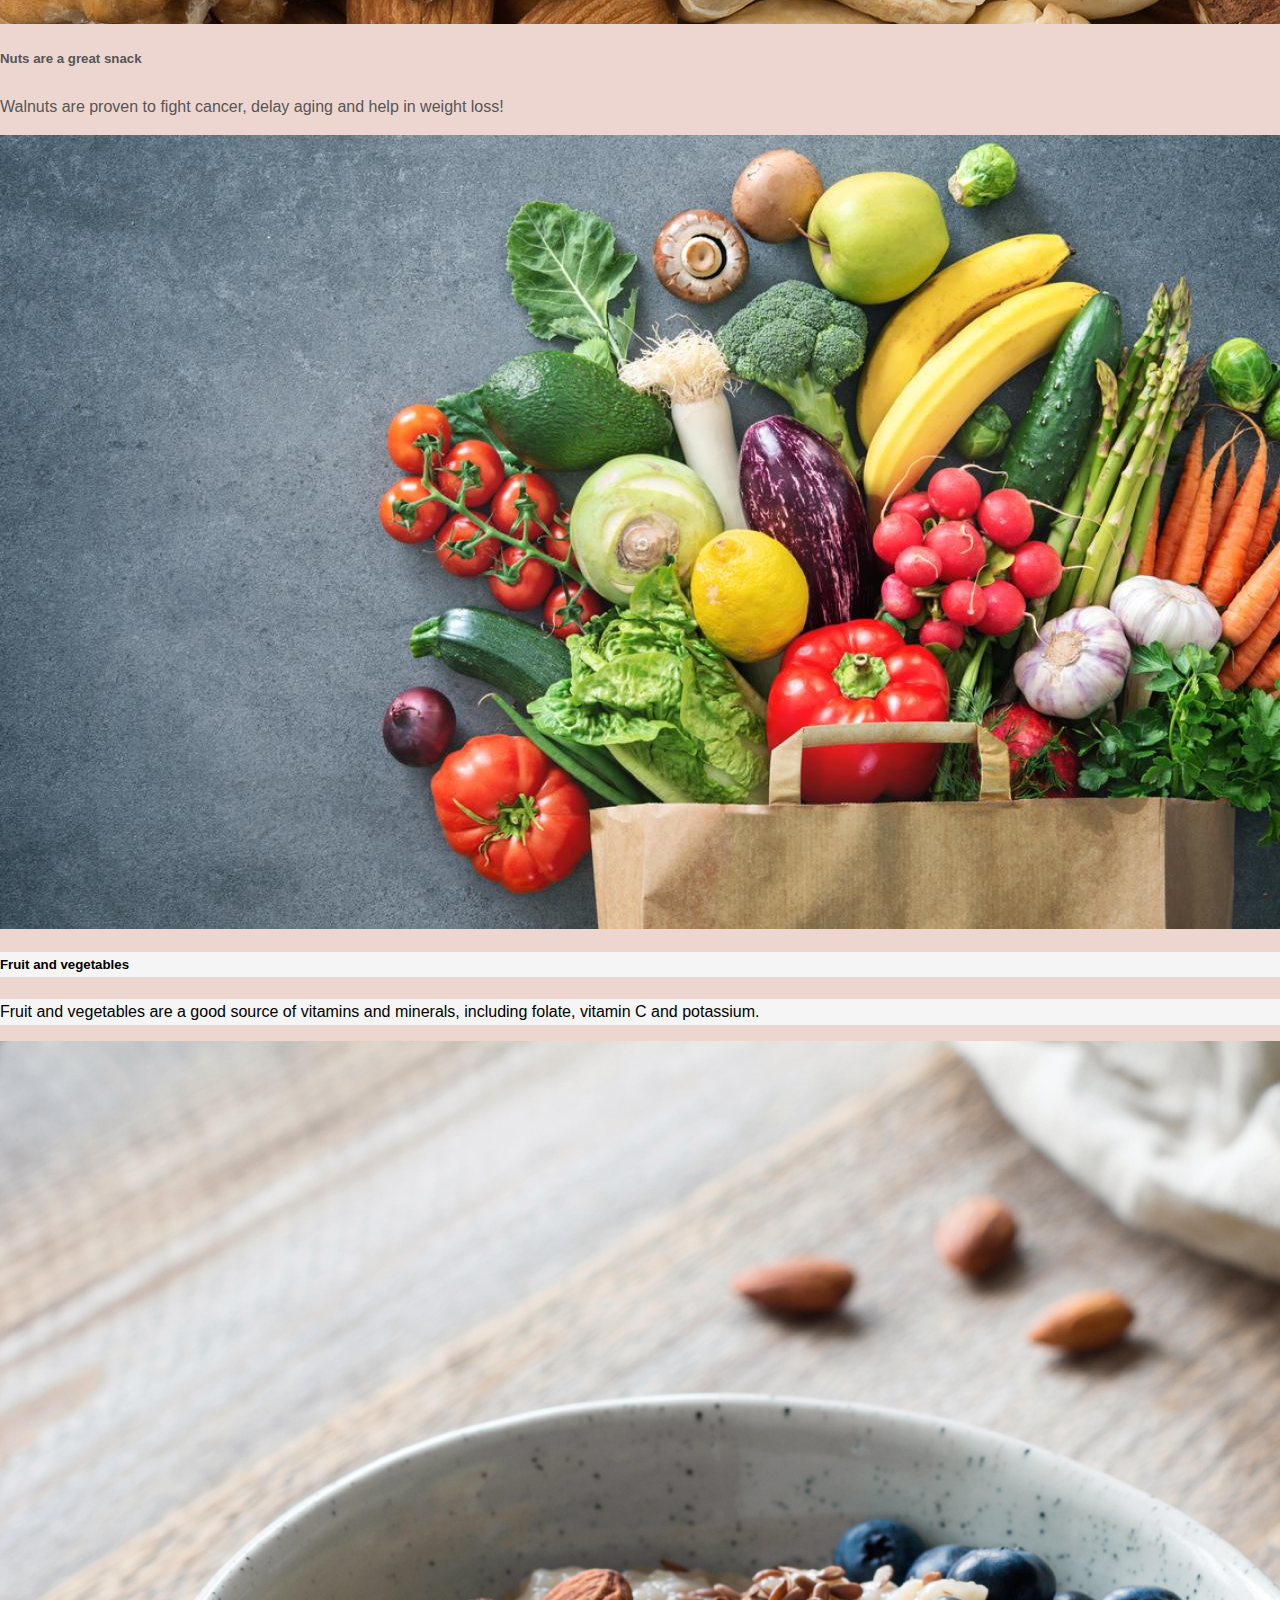
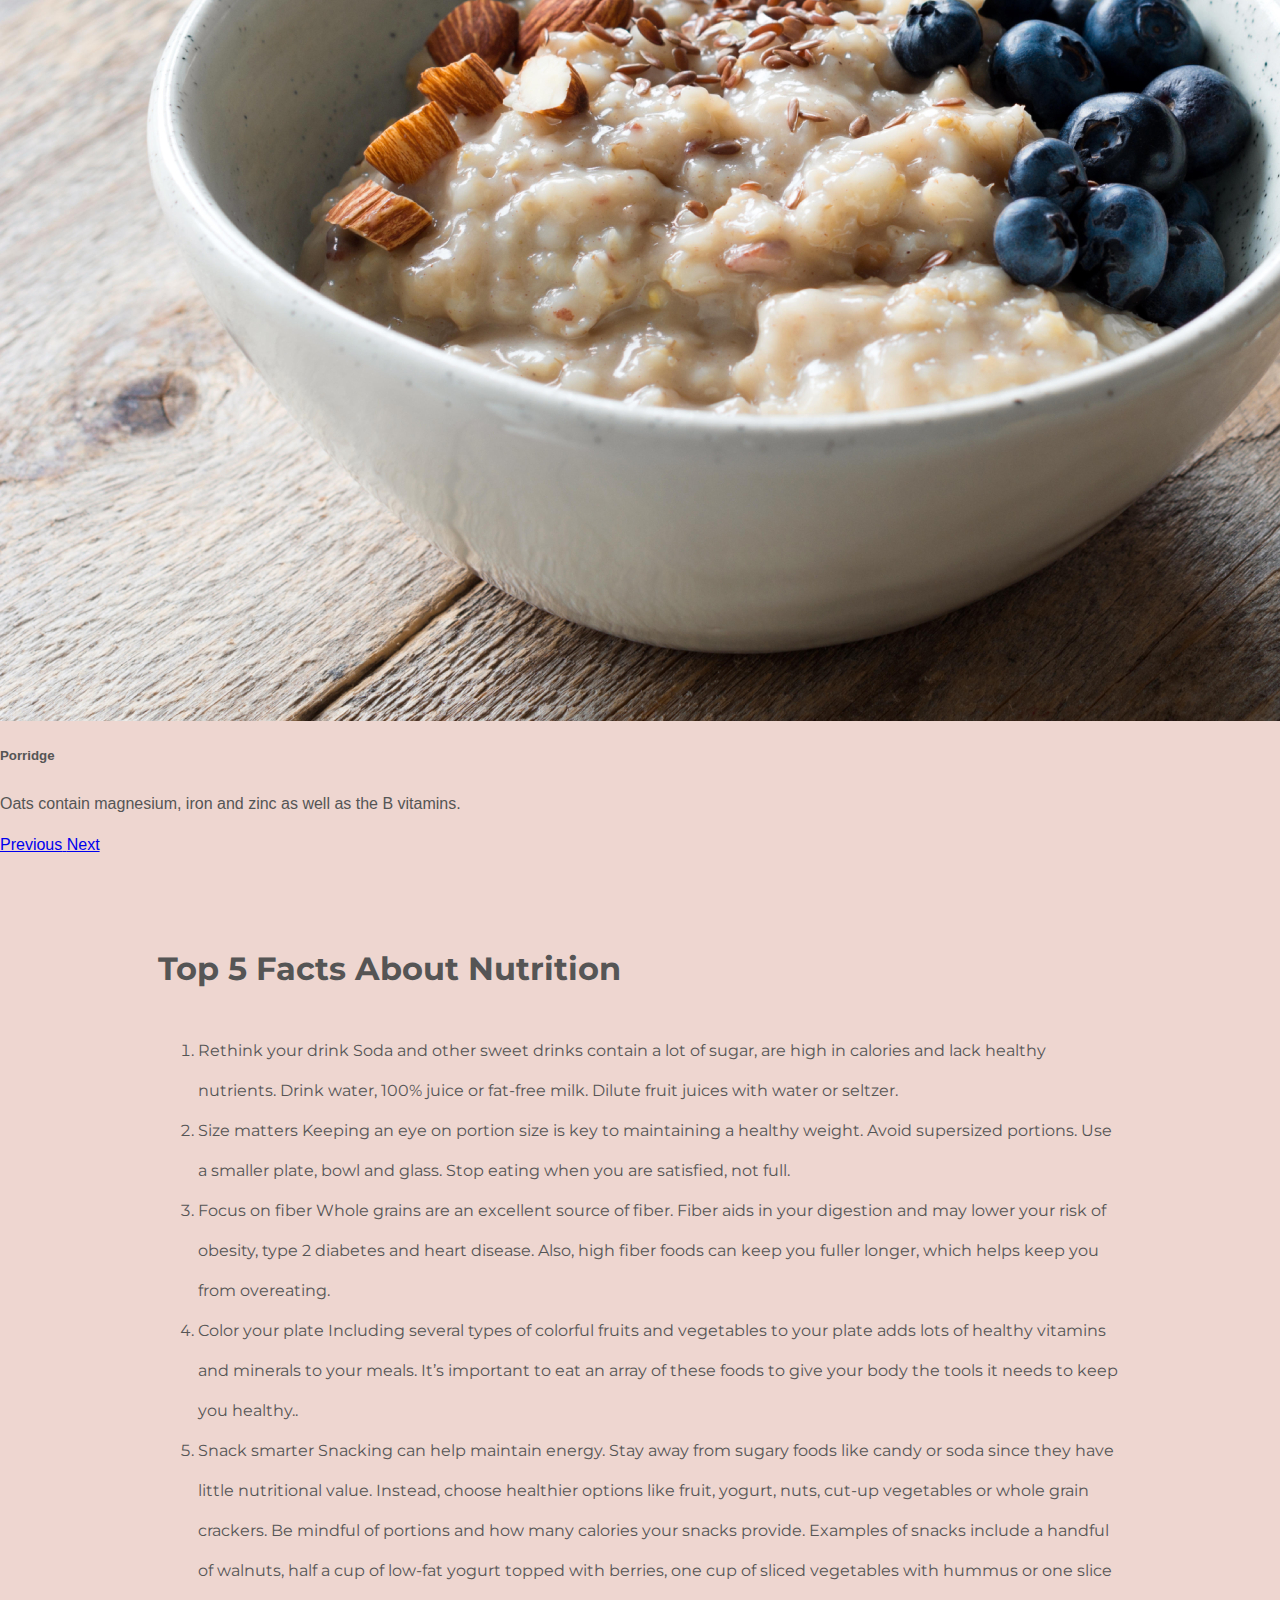
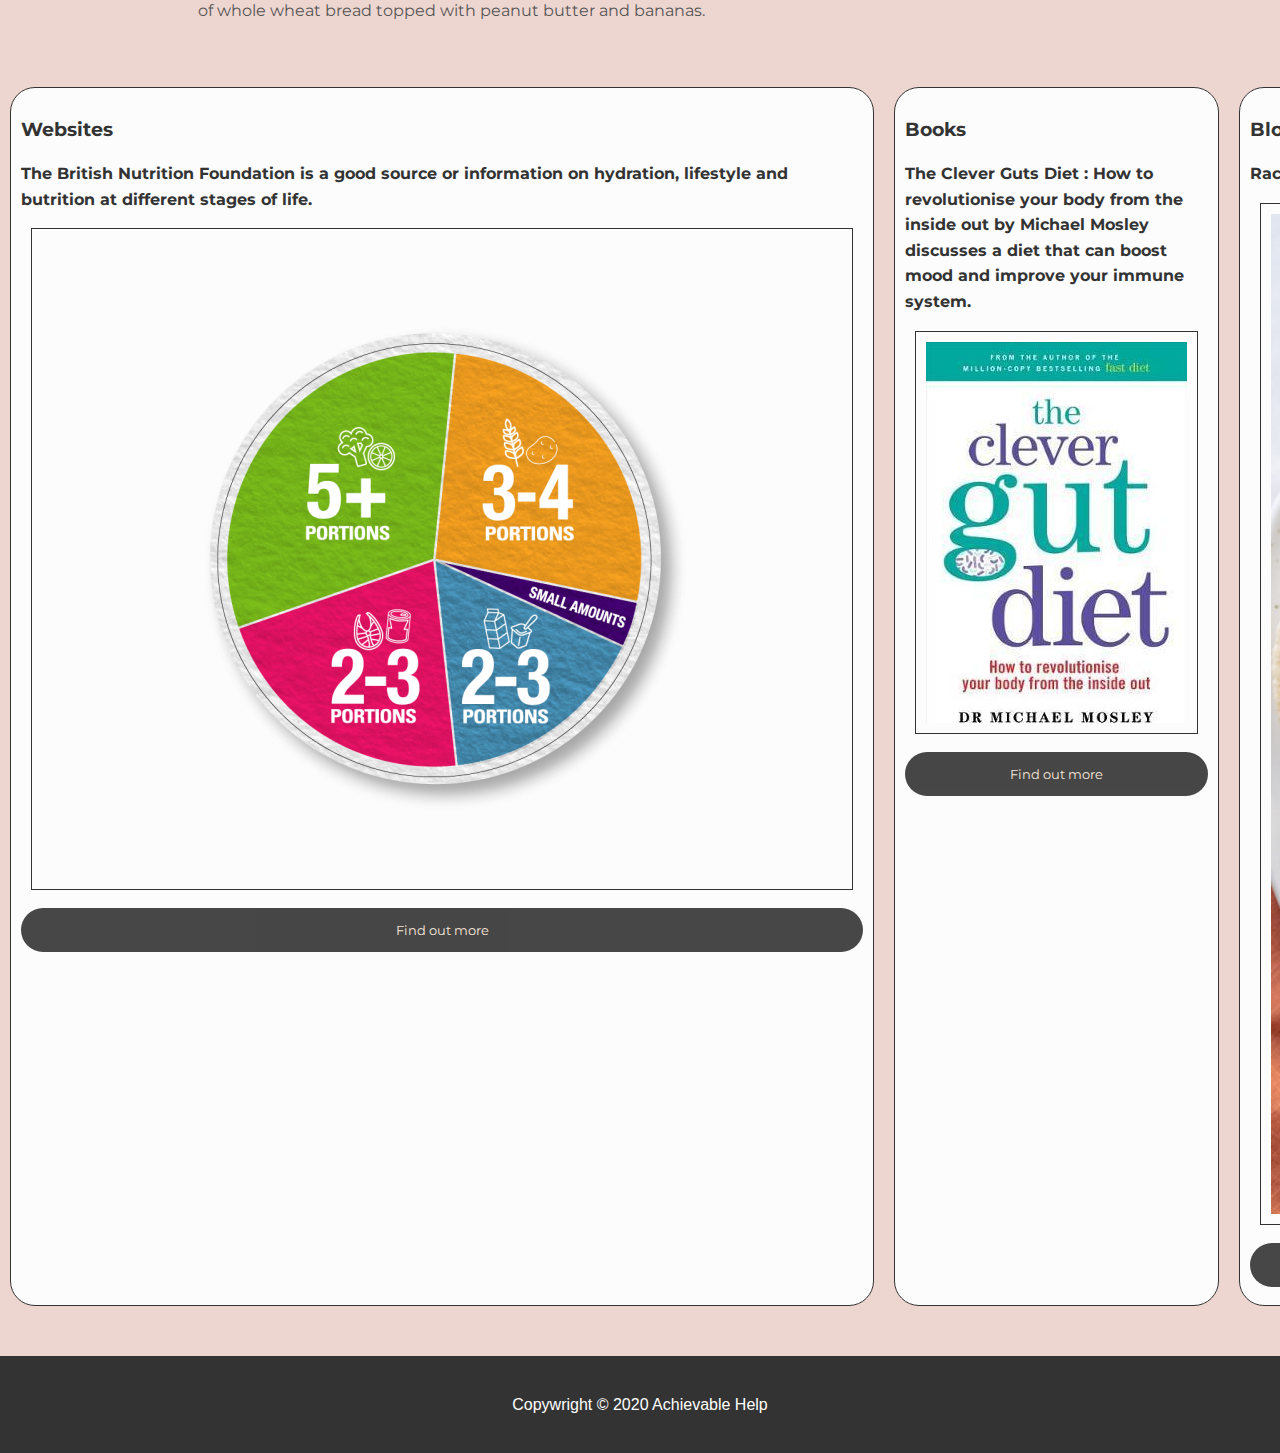
<file: Nutrition.html>
<!-- First section of code includes TITLE, 
NAVBAR, HEADER, FIRST ABOUT US -->

<!-- Import Bootsrap CSS only -->
<link rel="stylesheet" href="https://stackpath.bootstrapcdn.com/bootstrap/4.5.0/css/bootstrap.min.css" integrity="sha384-9aIt2nRpC12Uk9gS9baDl411NQApFmC26EwAOH8WgZl5MYYxFfc+NcPb1dKGj7Sk" crossorigin="anonymous">

<!-- Import Bootstrap JS, Popper.js, and jQuery -->
<script src="https://code.jquery.com/jquery-3.5.1.slim.min.js" integrity="sha384-DfXdz2htPH0lsSSs5nCTpuj/zy4C+OGpamoFVy38MVBnE+IbbVYUew+OrCXaRkfj" crossorigin="anonymous"></script>
<script src="https://cdn.jsdelivr.net/npm/popper.js@1.16.0/dist/umd/popper.min.js" integrity="sha384-Q6E9RHvbIyZFJoft+2mJbHaEWldlvI9IOYy5n3zV9zzTtmI3UksdQRVvoxMfooAo" crossorigin="anonymous"></script>
<script src="https://stackpath.bootstrapcdn.com/bootstrap/4.5.0/js/bootstrap.min.js" integrity="sha384-OgVRvuATP1z7JjHLkuOU7Xw704+h835Lr+6QL9UvYjZE3Ipu6Tp75j7Bh/kR0JKI" crossorigin="anonymous"></script>

<!DOCTYPE html>
<html lang="en">
<head>
    <title> Balance | Nutrition </title>
    <link rel="stylesheet" type="text/css" href="css/main.css"> 
    <script src="main.js"></script>
</head>
<body>


<!--New Navbar-->
<nav class="navbar">
    <div class="container d-flex flex-row justify-content-between">
        <a class= "" href="index.html" aria label= "Logo"> <img src= "images/Wordlogo2.png"style="width:220px;height:43px;" alt="Balance Logo"> </a>
        <a class="py-2 d-none d-md-inline-block"href="Nutrition.html">Nutrition</a>
        <a class="py-2 d-none d-md-inline-block"href="Sleep.html">Sleep</a>
        <a class="py-2 d-none d-md-inline-block"href="Exercise.html">Exercise</a>
        <a class="py-2 d-none d-md-inline-block"href="MentalHealth.html">Mental Health</a>
    </div>
</nav>

    <section id="showcase">
        <div class="container">
            <h1>NUTRITION
            </h1>
        </div>
    </section>
<!-- Start of Bootstrap Carousel-->
<div id="carouselExampleCaptions" class="carousel slide" data-ride="carousel">
    <ol class="carousel-indicators">
      <li data-target="#carouselExampleCaptions" data-slide-to="0" class="active"></li>
      <li data-target="#carouselExampleCaptions" data-slide-to="1"></li>
      <li data-target="#carouselExampleCaptions" data-slide-to="2"></li>
    </ol>
    <div class="carousel-inner">
      <div class="carousel-item active">
        <img src="images/Nutrition1.jpg" class="d-block w-100" alt="Selection of Nuts">
        <div class="carousel-caption d-none d-md-block">
          <h5>Nuts are a great snack</h5>
          <p>Walnuts are proven to fight cancer, delay aging and help in weight loss!</p>
        </div>
      </div>
      <div class="carousel-item">
        <img src="images/Nutrition2.jpg" class="d-block w-100" alt="Fruit and vegetables">
        <div class="carousel-caption d-none d-md-block">
          <h5 style="color:black; background-color: whitesmoke;">Fruit and vegetables</h5>
          <p style="color:black; background-color: whitesmoke;">Fruit and vegetables are a good source of vitamins and minerals, including folate, vitamin C and potassium.</p>
        </div>
      </div>
      <div class="carousel-item">
        <img src="images/Nutrition3.jpg" class="d-block w-100" alt="Porridge with blueberries">
        <div class="carousel-caption d-none d-md-block">
          <h5>Porridge</h5>
          <p>Oats contain magnesium, iron and zinc as well as the B vitamins.</p>
        </div>
      </div>
    </div>
    <a class="carousel-control-prev" href="#carouselExampleCaptions" role="button" data-slide="prev">
      <span class="carousel-control-prev-icon" aria-hidden="true"></span>
      <span class="sr-only">Previous</span>
    </a>
    <a class="carousel-control-next" href="#carouselExampleCaptions" role="button" data-slide="next">
      <span class="carousel-control-next-icon" aria-hidden="true"></span>
      <span class="sr-only">Next</span>
    </a>
  </div>
<!-- End of Bootstrap Carousel-->
 <div class="factcontainer">
    <section id="main">
        <h1>Top 5 Facts About Nutrition</h1>
           <ol>
              <li>Rethink your drink Soda and other sweet drinks contain a lot of sugar, are high in calories and lack healthy nutrients. Drink water, 100% juice or fat-free milk. Dilute fruit juices with water or seltzer.</li>
              <li>Size matters Keeping an eye on portion size is key to maintaining a healthy weight. Avoid supersized portions. Use a smaller plate, bowl and glass. Stop eating when you are satisfied, not full.</li>
              <li>Focus on fiber Whole grains are an excellent source of fiber. Fiber aids in your digestion and may lower your risk of obesity, type 2 diabetes and heart disease. Also, high fiber foods can keep you fuller longer, which helps keep you from overeating.</li>
               <li>Color your plate Including several types of colorful fruits and vegetables to your plate adds lots of healthy vitamins and minerals to your meals. It’s important to eat an array of these foods to give your body the tools it needs to keep you healthy..</li>
              <li>Snack smarter Snacking can help maintain energy. Stay away from sugary foods like candy or soda since they have little nutritional value. Instead, choose healthier options like fruit, yogurt, nuts, cut-up vegetables or whole grain crackers. Be mindful of portions and how many calories your snacks provide. Examples of snacks include a handful of walnuts, half a cup of low-fat yogurt topped with berries, one cup of sliced vegetables with hummus or one slice of whole wheat bread topped with peanut butter and bananas.</li>
            </ol>
        </section>
 
    </div>

<!--Start of card resources-->
<div class= "container-1">
    <div class= "box-1">
        <h3>Websites</h3>
        <p>The British Nutrition Foundation is a good source or information on hydration, lifestyle and butrition at different stages of  life.</p>
        <div class="imagestyle">
          <img src="images/nutritionpie.png" class="card-img" alt="Pie chart of food categories">
      </div>
      <button class="button1" onclick="document.location='https://www.nutrition.org.uk/healthyliving/find-your-balance/portionwise.html'">Find out more</button>
    </div>
    <div class= "box-2">
        <h3>Books</h3>
        <p>The Clever Guts Diet : How to revolutionise your body from the inside out by Michael Mosley discusses a diet that can boost mood and improve your immune system.</p>
        <div class="imagestyle">
            <img src="images/dietbook.jpg" class="card-img" alt="Book: Why we sleep">
        </div>
        <button class="button1" onclick="document.location='https://www.bookdepository.com/The-Clever-Guts-Diet-Michael-Mosley/9781780723044?redirected=true&utm_medium=Google&utm_campaign=Base1&utm_source=UK&utm_content=The-Clever-Guts-Diet&selectCurrency=GBP&w=AFC7AU968FB9CHA8VCSN&pdg=pla-293946777986:cmp-10333021322:adg-104437772098:crv-443151537351:pos-:dev-c&gclid=EAIaIQobChMItezPpePP6gIVl53VCh1aUwsQEAQYAyABEgJ1NvD_BwE'">Find out more</button>
    </div>
    <div class= "box-3">
        <h3>Blogs</h3>
        <p>Rachael  Hartley has a nutrition blog with many recipes and resources.</p>
        <div class="imagestyle">
          <img src="images/nutritionblog.jpg" class="card-img" alt="Healthy Salmon Tacos">
      </div>
      <button class="button1" onclick="document.location='rachaelhartleynutrition.com/blog'">Find out more</button>
      </div>
</div>

 <footer id="main-footer">
        <p>Copywright &copy; 2020 Achievable Help</p>
 </footer>
   
</body>
</html>
</file>
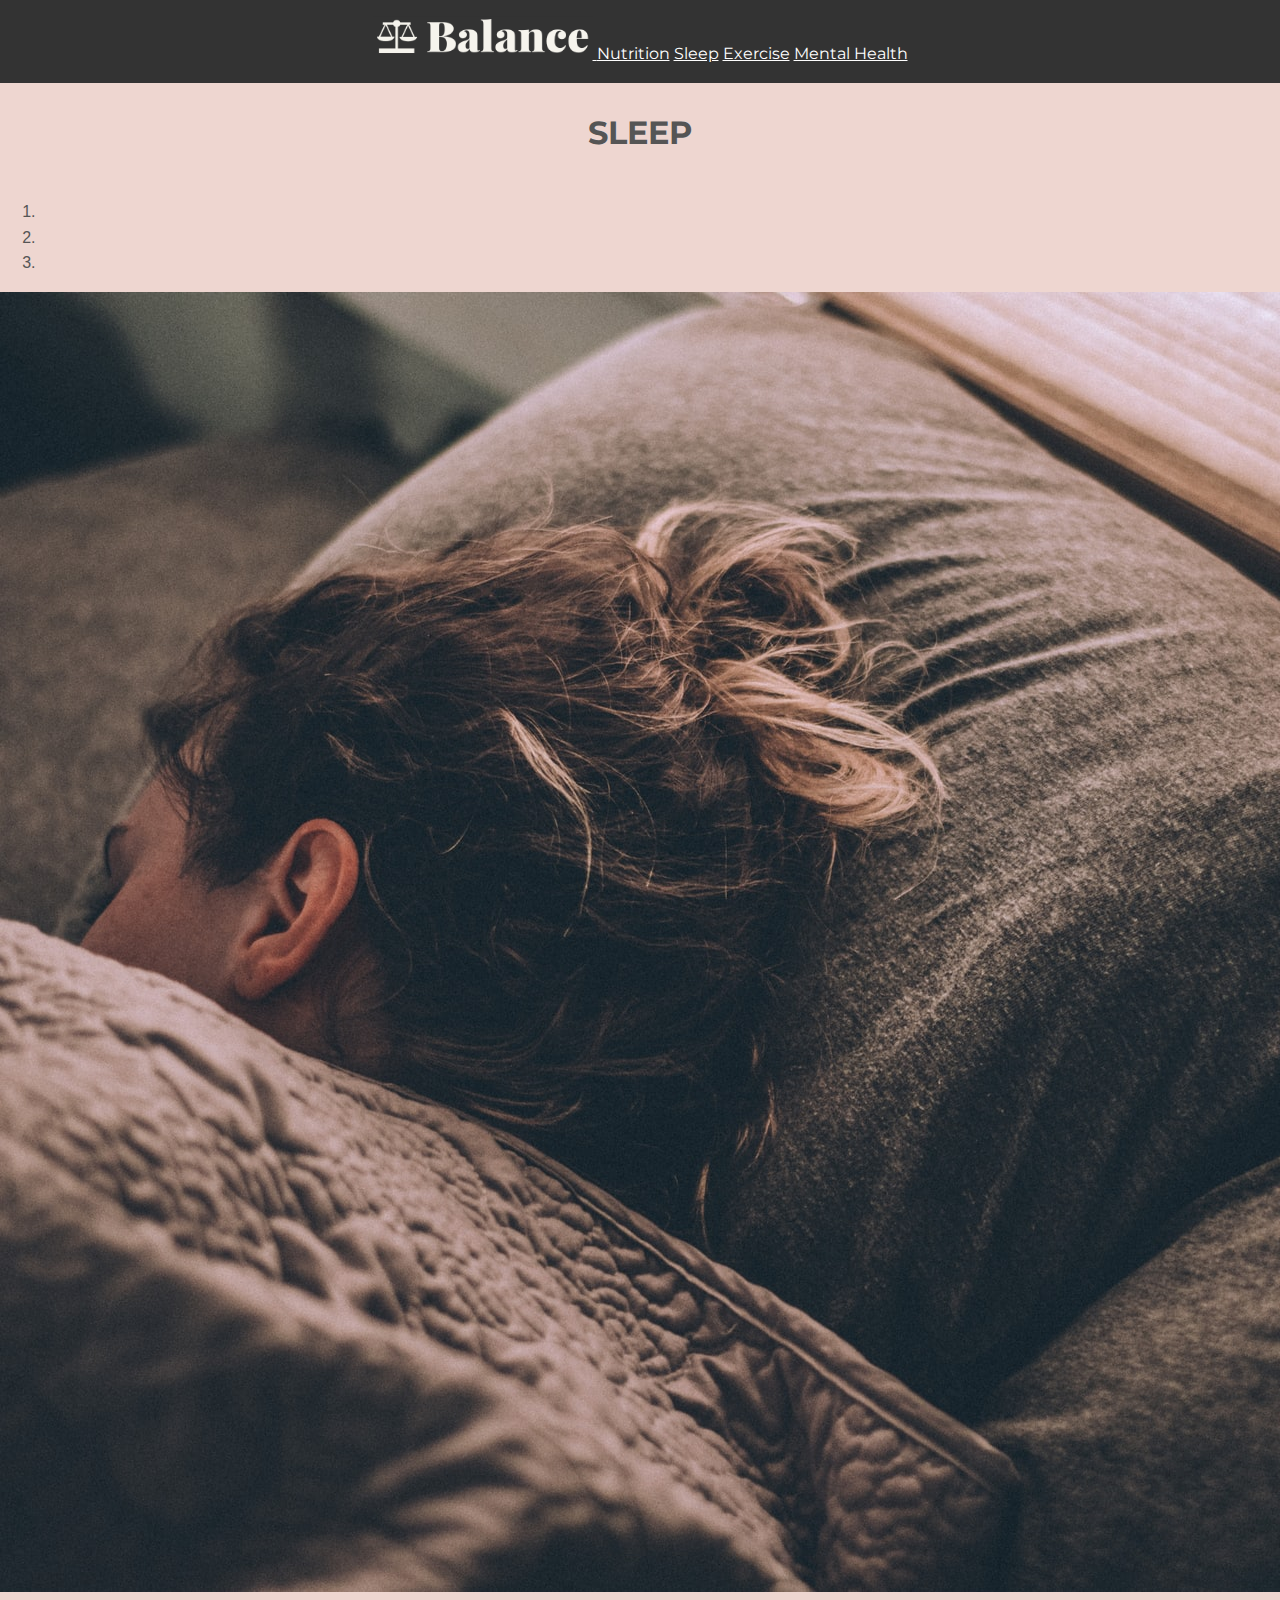
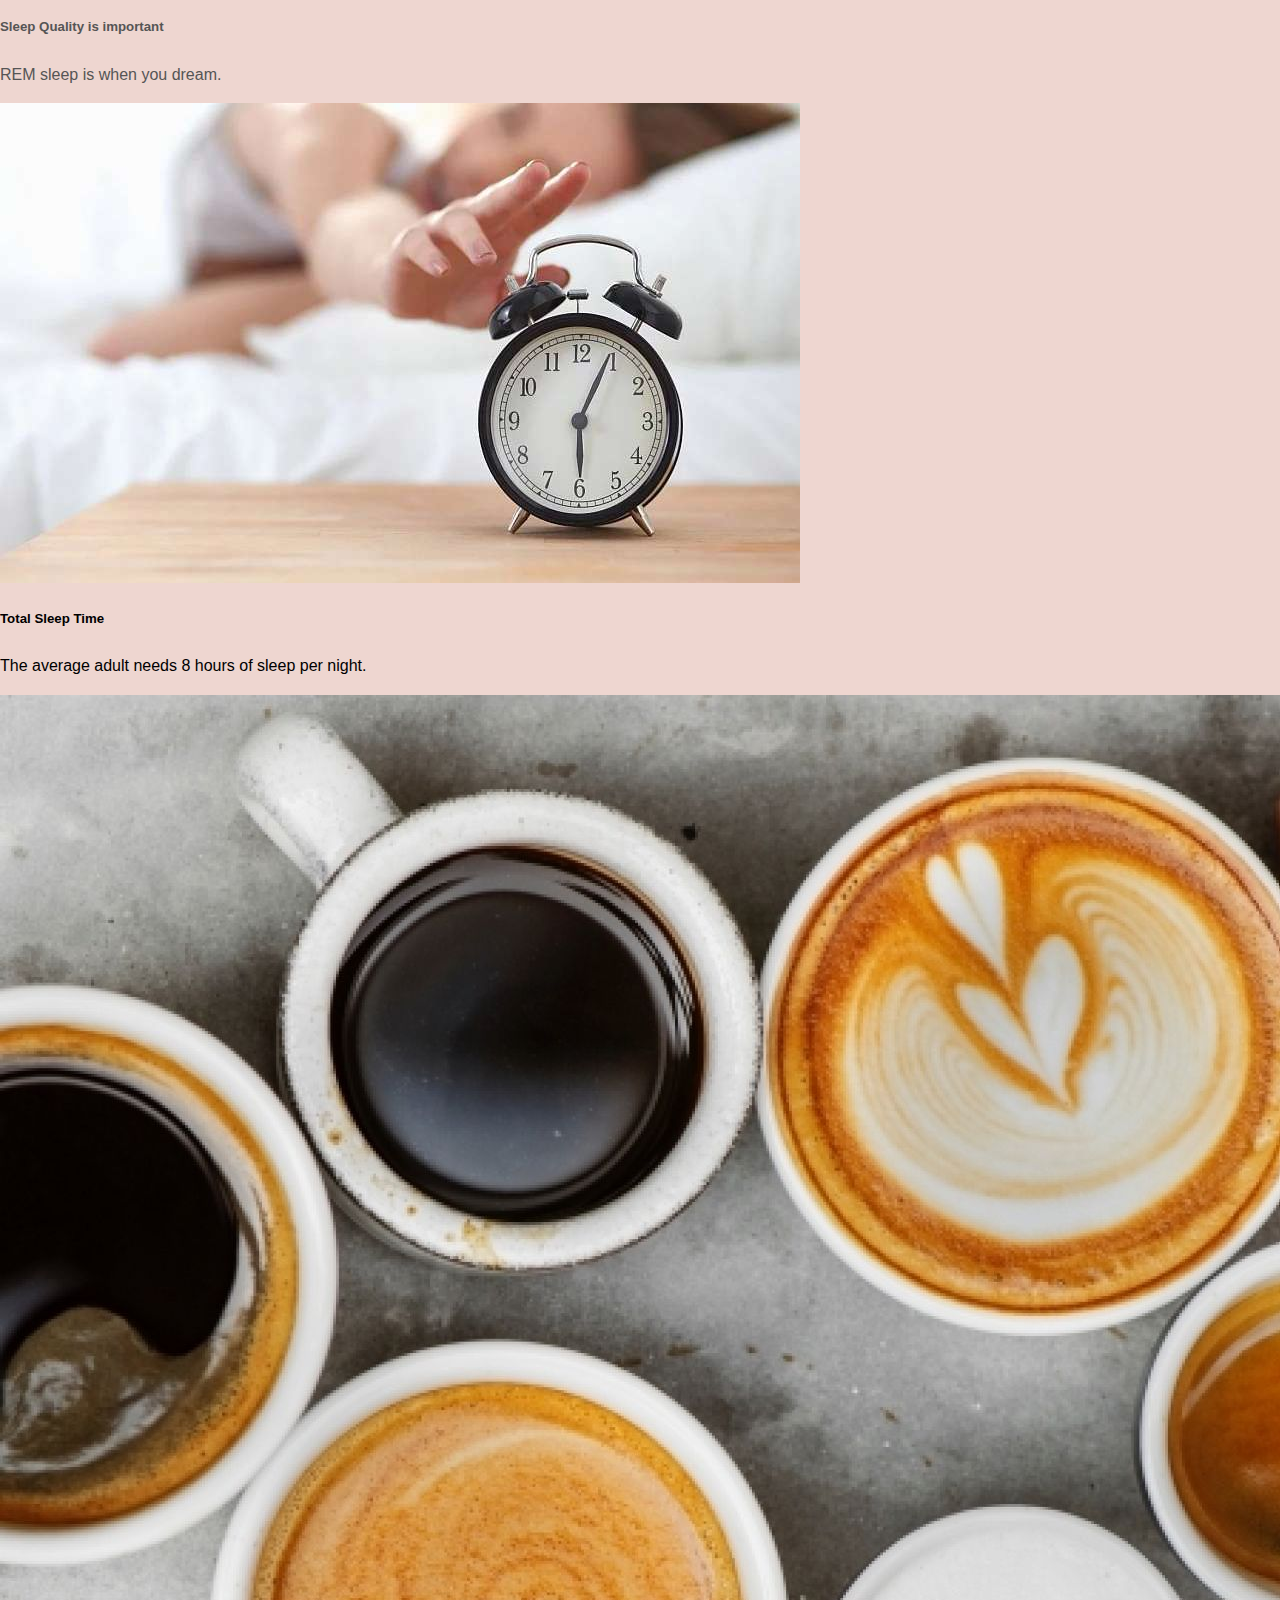
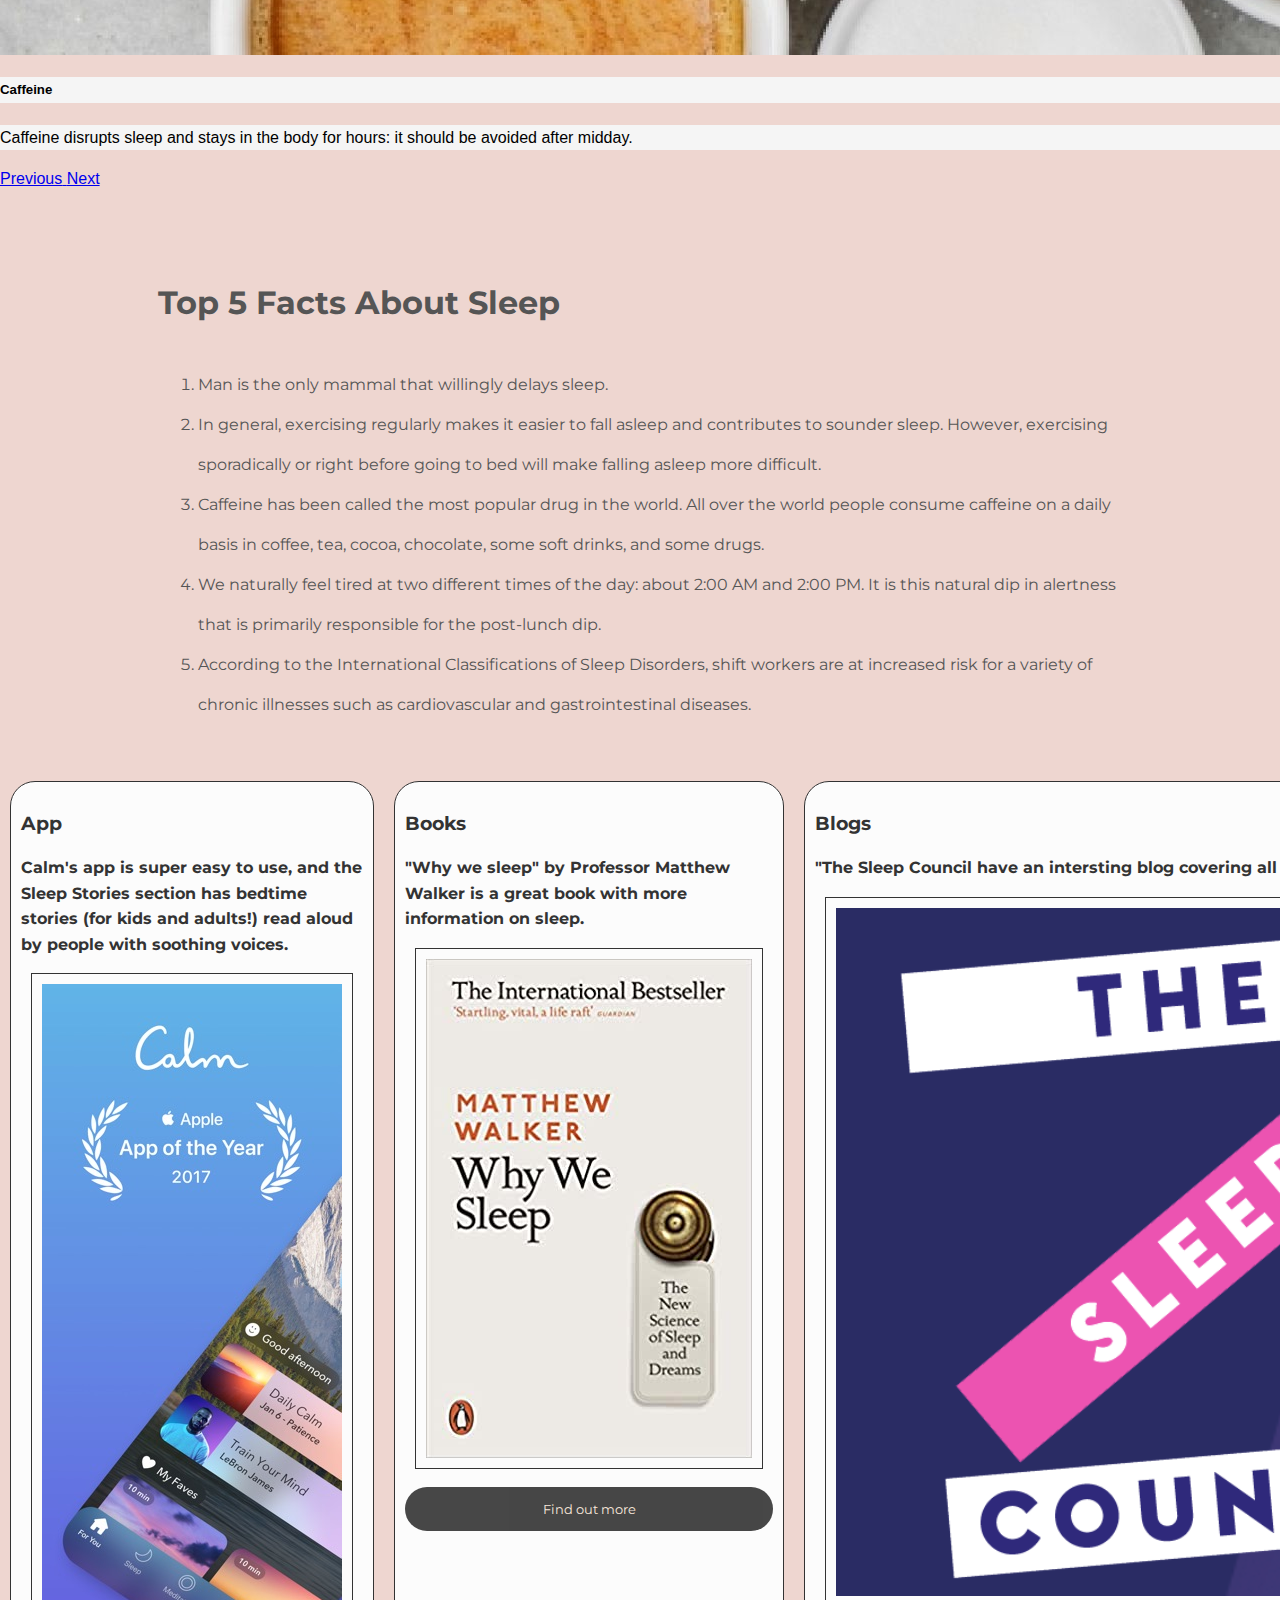
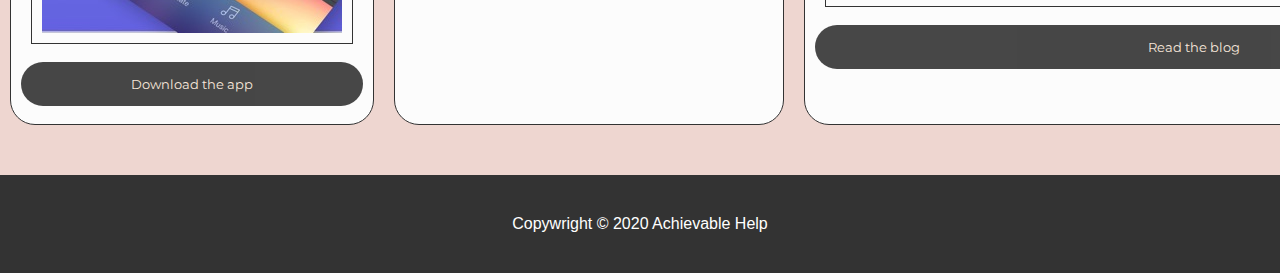
<file: Sleep.html>
<!-- First section of code includes TITLE, 
NAVBAR, HEADER, FIRST ABOUT US -->

<!-- Import Bootsrap CSS only -->
<link rel="stylesheet" href="https://stackpath.bootstrapcdn.com/bootstrap/4.5.0/css/bootstrap.min.css" integrity="sha384-9aIt2nRpC12Uk9gS9baDl411NQApFmC26EwAOH8WgZl5MYYxFfc+NcPb1dKGj7Sk" crossorigin="anonymous">

<!-- Import Bootstrap JS, Popper.js, and jQuery -->
<script src="https://code.jquery.com/jquery-3.5.1.slim.min.js" integrity="sha384-DfXdz2htPH0lsSSs5nCTpuj/zy4C+OGpamoFVy38MVBnE+IbbVYUew+OrCXaRkfj" crossorigin="anonymous"></script>
<script src="https://cdn.jsdelivr.net/npm/popper.js@1.16.0/dist/umd/popper.min.js" integrity="sha384-Q6E9RHvbIyZFJoft+2mJbHaEWldlvI9IOYy5n3zV9zzTtmI3UksdQRVvoxMfooAo" crossorigin="anonymous"></script>
<script src="https://stackpath.bootstrapcdn.com/bootstrap/4.5.0/js/bootstrap.min.js" integrity="sha384-OgVRvuATP1z7JjHLkuOU7Xw704+h835Lr+6QL9UvYjZE3Ipu6Tp75j7Bh/kR0JKI" crossorigin="anonymous"></script>

<!DOCTYPE html>
<html lang="en">
<head>
    <title> Balance | Sleep</title>
    <link rel="stylesheet" type="text/css" href="css/main.css"> 
    <script src="main.js"></script>
</head>
<body>


<!--New Navbar-->
<nav class="navbar">
    <div class="container d-flex flex-row justify-content-between">
        <a class= "" href="index.html" aria label= "Logo"> <img src= "images/Wordlogo2.png"style="width:220px;height:43px;" alt="Balance Logo"> </a>
        <a class="py-2 d-none d-md-inline-block"href="Nutrition.html">Nutrition</a>
        <a class="py-2 d-none d-md-inline-block"href="Sleep.html">Sleep</a>
        <a class="py-2 d-none d-md-inline-block"href="Exercise.html">Exercise</a>
        <a class="py-2 d-none d-md-inline-block"href="MentalHealth.html">Mental Health</a>
    </div>
</nav>

    <section id="showcase">
        <div class="container">
            <h1>SLEEP
            </h1>
        </div>
    </section>
<!-- Start of Bootstrap Carousel-->
<div id="carouselExampleCaptions" class="carousel slide" data-ride="carousel">
    <ol class="carousel-indicators">
      <li data-target="#carouselExampleCaptions" data-slide-to="0" class="active"></li>
      <li data-target="#carouselExampleCaptions" data-slide-to="1"></li>
      <li data-target="#carouselExampleCaptions" data-slide-to="2"></li>
    </ol>
    <div class="carousel-inner">
      <div class="carousel-item active">
        <img src="images/Sleep1.jpeg" class="d-block w-100" alt="Woman sleeping">
        <div class="carousel-caption d-none d-md-block">
          <h5>Sleep Quality is important</h5>
          <p>REM sleep is when you dream.</p>
        </div>
      </div>
      <div class="carousel-item">
        <img src="images/Sleep2.jpg" class="d-block w-100" alt="Alarm clock being pressed by woman">
        <div class="carousel-caption d-none d-md-block">
          <h5 style="color:black;">Total Sleep Time</h5>
          <p style="color:black;">The average adult needs 8 hours of sleep per night.</p>
        </div>
      </div>
      <div class="carousel-item">
        <img src="images/Sleep3.jpg" class="d-block w-100" alt="Selection of full coffee cups">
        <div class="carousel-caption d-none d-md-block">
          <h5 style="color:black; background-color: whitesmoke;">Caffeine</h5>
          <p style="color:black; background-color: whitesmoke;">Caffeine disrupts sleep and stays in the body for hours: it should be avoided after midday.</p>
        </div>
      </div>
    </div>
    <a class="carousel-control-prev" href="#carouselExampleCaptions" role="button" data-slide="prev">
      <span class="carousel-control-prev-icon" aria-hidden="true"></span>
      <span class="sr-only">Previous</span>
    </a>
    <a class="carousel-control-next" href="#carouselExampleCaptions" role="button" data-slide="next">
      <span class="carousel-control-next-icon" aria-hidden="true"></span>
      <span class="sr-only">Next</span>
    </a>
  </div>
<!-- End of Bootstrap Carousel-->

    <div class="factcontainer">
        <section id="main">
            <h1>Top 5 Facts About Sleep</h1>
            <ol>
                <li>Man is the only mammal that willingly delays sleep.</li>
                <li>In general, exercising regularly makes it easier to fall asleep and contributes to sounder sleep. However, exercising sporadically or right before going to bed will make falling asleep more difficult.</li>
                <li>Caffeine has been called the most popular drug in the world. All over the world people consume caffeine on a daily basis in coffee, tea, cocoa, chocolate, some soft drinks, and some drugs.</li>
                <li>We naturally feel tired at two different times of the day: about 2:00 AM and 2:00 PM. It is this natural dip in alertness that is primarily responsible for the post-lunch dip.</li>
                <li>According to the International Classifications of Sleep Disorders, shift workers are at increased risk for a variety of chronic illnesses such as cardiovascular and gastrointestinal diseases.</li>
            </ol>
        </section>
 
    </div>

<!--Start of card resources-->
<div class= "container-1">
    <div class= "box-1">
        <h3>App</h3>
        <p>Calm's app is super easy to use, and the Sleep Stories section has bedtime stories (for kids and adults!) read aloud by people with soothing voices.</p>
        <div class="imagestyle">
            <img src="images/calm.jpg" class="card-img" alt="Calm app screenshot">
        </div>
        <button class="button1" onclick="document.location='https://www.calm.com/?url=http://www.calm.com&pid=google&af_channel=g&af_c_id=10203541439&af_adset_id=104997083914&af_ad_id=441952399115&af_sub_siteid=&af_keyword=calm%20app&af_sub3=e&af_sub4=Cj0KCQjw6ar4BRDnARIsAITGzlC0nwgmZeKpIoe1-kNsx-eZkyo4cM6gOWkD6WJcSnU2Yb5N7PIv0wUaAmtWEALw_wcB&af_sub5=&utm_medium=paid&utm_source=google&utm_campaign=10203541439+104997083914+441952399115&utm_content=homepage&utm_term=calm%20app&gclid=Cj0KCQjw6ar4BRDnARIsAITGzlC0nwgmZeKpIoe1-kNsx-eZkyo4cM6gOWkD6WJcSnU2Yb5N7PIv0wUaAmtWEALw_wcB'">Download the app</button>
    </div>
    <div class= "box-2">
        <h3>Books</h3>
        <p>"Why we sleep" by Professor Matthew Walker is a great book with more information on sleep.</p>
        <div class="imagestyle">
            <img src="images/whywesleepbook.jpg" class="card-img" alt="Book: Why we sleep">
        </div>
        <button class="button1" onclick="document.location='https://www.amazon.co.uk/Why-We-Sleep-Science-Dreams/dp/0141983760/ref=asc_df_0141983760/?tag=googshopuk-21&linkCode=df0&hvadid=310834580283&hvpos=&hvnetw=g&hvrand=4849126341855070456&hvpone=&hvptwo=&hvqmt=&hvdev=c&hvdvcmdl=&hvlocint=&hvlocphy=1006598&hvtargid=pla-395333668264&psc=1&th=1&psc=1'">Find out more</button>
    </div>
    <div class= "box-3">
        <h3>Blogs</h3>
        <p>"The Sleep Council have an intersting blog covering all aspects of sleep.</p>
        <div class="imagestyle">
            <img src="images/sleepcouncil.png" class="card-img" alt="Text: The Sleep Council">
        </div>
        <button class="button1" onclick="document.location='https://sleepcouncil.org.uk/blog/'">Read the  blog</button>
    </div>
</div>

 <footer id="main-footer">
        <p>Copywright &copy; 2020 Achievable Help</p>
 </footer>
   
</body>
</html>
</file>
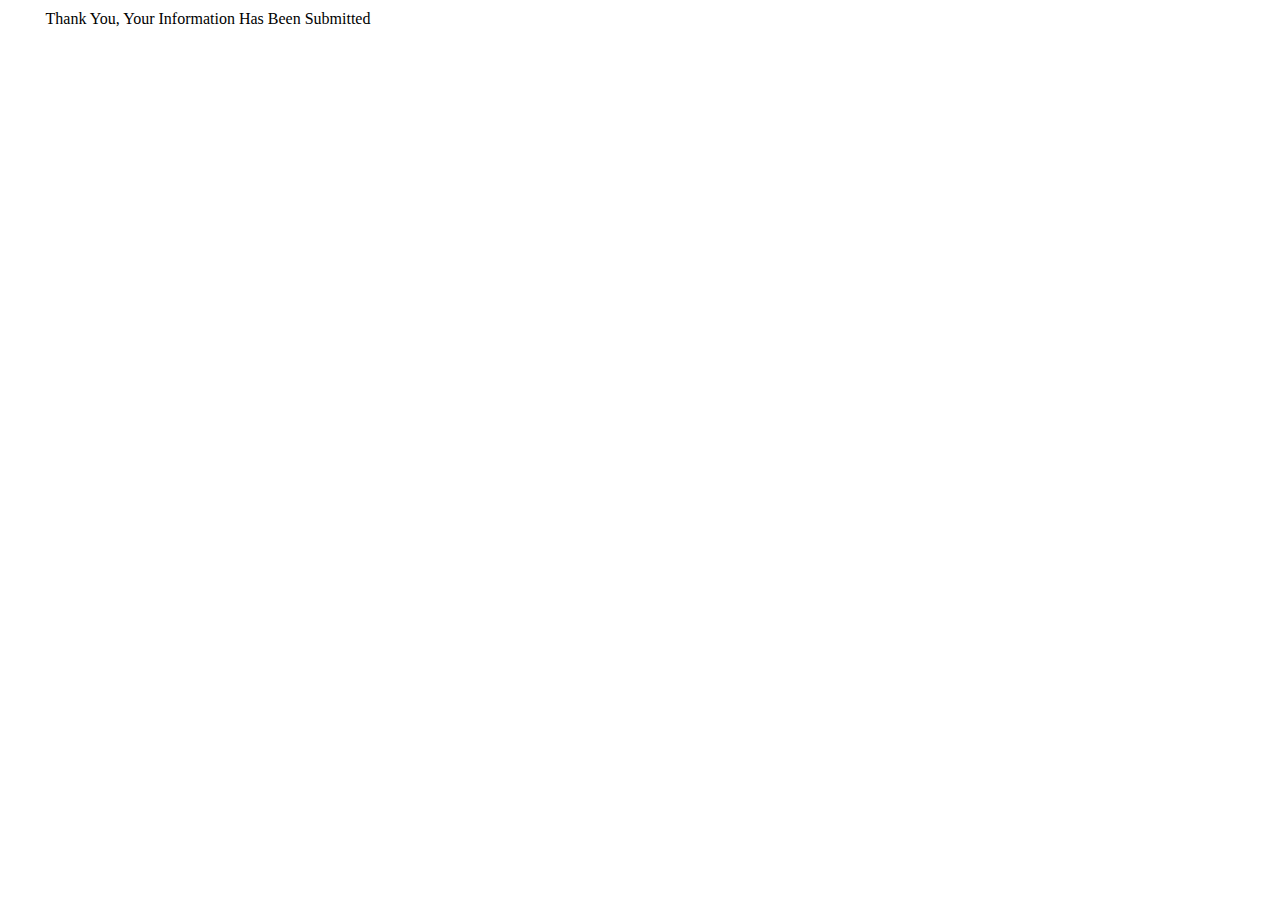
<file: thankyou.html>
<html>
<body>
<table width="400" style ="border : 0;" cellspacing: 0  cellpadding="0">
<tr>
<td>
<div style="text-align: center;">Thank You, Your Information Has Been Submitted</div>
</td>
</tr>
</table>
</body>
</html>
</file>
<file: css/main.css>
@import url('https://fonts.googleapis.com/css2?family=Montserrat:wght@700&display=swap');
body{
    background-color:#eed6d0;
    font-family: Arial, Helvetica, sans-serif;
    margin-top: 0;
    color:#555;
    font-size:16px;
    line-height:1.6em;
    margin: 0;

}
.container{
    width:80%;
    margin:auto;
    overflow:hidden;
    font-family: 'Montserrat', sans-serif;
    text-align: center;
}
.factcontainer{
     width:80%;
    margin:auto;
    overflow:hidden;
    font-family: 'Montserrat', sans-serif;
    text-align: center;
    padding: 50px 20px 30px 20px;
       
}
#main-header{
    font-style: normal;
    font-family: -apple-system, BlinkMacSystemFont, 'Segoe UI', Roboto, Oxygen, Ubuntu, Cantarell, 'Open Sans', 'Helvetica Neue', sans-serif;
}

.navbar{
    background-color:#333;
    color: #fff;
}

.navbar a {
    background-color:#333;
    color: #fff;
}

#navbar ul{
    list-style: none;
    margin-right: 200px; 
    text-align: right;
}
#navbar li{
    display:inline;
   
}
#navbar a{
    color:#fff;
    text-decoration:none;
    font-size:18px;
    padding-right:15px;
}
.navbar .brand {
    height: 30%;
    width: 10%;
    max-height: 20px;
    max-width: 100px;
    float:left;
}

#imagery{
    background-image: url('../images/Capture.JPG');
    background-position:center right;
    min-height:300px;
    margin-bottom:30px;
    text-align:center;
    background-repeat: no-repeat;
    background-size: cover;
}
#imagery h1{
    color: #fff;
    font: 50px;
    line-height: 1.6em;
    padding-top: 30px;
}

.subcontainer{
    flex-basis: 30%;
    background-color: #fcfcfc;
    color: #333;
    border-radius: 25px;
    font-family: 'Montserrat', sans-serif;
    line-height:1.6em;
    font-weight: 700;
    margin: 10px 30px 10px 30px;
    padding: 10 30px;
}

#main{
    float:left;
    width: 100%;
    padding: 0 30px;
    box-sizing: border-box;
    text-align: left;
    line-height: 2.5;
}
#sidebar{
    float:right;
    width: 30%;
    background: #333;
    color: white;
    padding: 10px;
    
}
#main-footer{
    background: #333;
    color: #fff;
    text-align: center;
    padding: 20px;
    margin-top: 40px;
}
@media(max-width:600px){
    #main{
        width: 100%;
        float:none;
    }
    #sidebar{
        width: 100%;
        float:none;
    }
}

@media (min-width:900px){
.container-1{
    display: flex;
    justify-content: space-around;
}
}
.container-1 div{
    border: 1px #333 solid;
    padding: 10px;
    margin:10px;
}

.box-1 {
    flex-basis: 30%;
    background-color:#fcfcfc;
    color: #333;
    border-radius: 25px;
    font-family: 'Montserrat', sans-serif;
    line-height:1.6em;
    font-weight: 700;
}

.box-2{
    flex-basis: 30%;
    background-color: #fcfcfc;
    color: #333;
    border-radius: 25px;
    font-family: 'Montserrat', sans-serif;
    line-height:1.6em;
    font-weight: 700;
}

.box-3{
    flex-basis: 30%;
    background-color: #fcfcfc;
    color: #333;
    border-radius: 25px;
    font-family: 'Montserrat', sans-serif;
    line-height:1.6em;
    font-weight: 700;
}

.button1{
    background-color: #333;
    color: #f7e5d7;
    border-radius: 25px;
    font-family: 'Montserrat', sans-serif;
}

.button1:hover {
    background-color: #f7e5d7;
    color: #333;
  }  

.imagestyle{ 
    max-width:100%;
    max-height:100%
    width= 50px;
    height=200px;
}

/*Newsletter sign-up
* {box-sizing: border-box}

/* Full-width input fields */
input[type=text], input[type=password] {
    width: 100%;
    padding: 15px;
    margin: 5px 0 22px 0;
    display: inline-block;
    border: none;
    background: #f1f1f1;
  }
  
  input[type=text]:focus, input[type=password]:focus {
    background-color: #ddd;
    outline: none;
  }
  
  hr {
    border: 1px solid #f1f1f1;
    margin-bottom: 25px;
  }
  
  /* Set a style for all buttons */
  button {
    background-color: teal;
    color: white;
    padding: 14px 20px;
    margin: 8px 0;
    border: none;
    cursor: pointer;
    width: 100%;
    opacity: 0.9;
  }
  
  button:hover {
    opacity:1;
  }
  
  /* Extra styles for the cancel button */
  .cancelbtn {
    padding: 14px 20px;
    background-color: grey;
  }
  
  /* Float cancel and signup buttons and add an equal width */
  .cancelbtn, .signupbtn {
    float: left;
    width: 50%;
  }
  
  /* Add padding to container elements */
  .container {
    padding: 16px;
  }
  
  /* Clear floats */
  .clearfix::after {
    content: "";
    clear: both;
    display: table;
  }
  
  /* Change styles for cancel button and signup button on extra small screens */
  @media screen and (max-width: 300px) {
    .cancelbtn, .signupbtn {
      width: 100%;
    }
  }
</file>
<file: exercise2.css>
@import url('https://fonts.googleapis.com/css2?family=Montserrat:wght@700&display=swap');
body{
    background-color:#eed6d0;
    font-family: Arial, Helvetica, sans-serif;
    margin-top: 0;
    color:#555;
    font-size:16px;
    line-height:1.6em;
    margin: 0;

}
.container{
    width:80%;
    margin:auto;
    overflow:hidden;
    font-family: 'Montserrat', sans-serif;
    text-align: center;
   
}
#main-header{
    font-style: normal;
    font-family: -apple-system, BlinkMacSystemFont, 'Segoe UI', Roboto, Oxygen, Ubuntu, Cantarell, 'Open Sans', 'Helvetica Neue', sans-serif;
}

.navbar{
    background-color:#333;
    color: #fff;
}

.navbar a {
    background-color:#333;
    color: #fff;
}

#navbar ul{
    list-style: none;
    margin-right: 200px; 
    text-align: right;
}
#navbar li{
    display:inline;
   
}
#navbar a{
    color:#fff;
    text-decoration:none;
    font-size:18px;
    padding-right:15px;
}
.navbar .brand {
    height: 30%;
    width: 10%;
    max-height: 20px;
    max-width: 100px;
    float:left;
}

#imagery{
    background-image: url('../images/Capture.JPG');
    background-position:center right;
    min-height:300px;
    margin-bottom:30px;
    text-align:center;
}
imagery h1{
    color: #fff;
    font: 50px;
    line-height: 1.6em;
    padding-top: 30px;
}
#main{
    float:left;
    width: 100%;
    padding: 0 30px;
    box-sizing: border-box;
    text-align: left;
    line-height: 2.5;
}

  @media screen and (max-width: 600px) {
    .column {
      width: 100%;
    }
  }
#sidebar{
    float:right;
    width: 30%;
    background: #333;
    color: white;
    padding: 10px;
    
}
#main-footer{
    background: #333;
    color: #fff;
    text-align: center;
    padding: 20px;
    margin-top: 40px;
}
@media(max-width:600px){
    #main{
        width: 100%;
        float:none;
    }
    #sidebar{
        width: 100%;
        float:none;
    }
}

@media (min-width:900px){
.container-1{
    display: flex;
    justify-content: space-around;
}
}
.container-1 div{
    border: 1px #333 solid;
    padding: 10px;
    margin:10px;
}

.box-1 {
    flex-basis: 30%;
    background-color:#fcfcfc;
    color: #333;
    border-radius: 25px;
    font-family: 'Montserrat', sans-serif;
    line-height:1.6em;
    font-weight: 700;
}

.box-2{
    flex-basis: 30%;
    background-color: #fcfcfc;
    color: #333;
    border-radius: 25px;
    font-family: 'Montserrat', sans-serif;
    line-height:1.6em;
    font-weight: 700;
}

.box-3{
    flex-basis: 30%;
    background-color: #fcfcfc;
    color: #333;
    border-radius: 25px;
    font-family: 'Montserrat', sans-serif;
    line-height:1.6em;
    font-weight: 700;
}

.button1{
    background-color: #333;
    color: #f7e5d7;
    border-radius: 25px;
    font-family: 'Montserrat', sans-serif;
}

.button1:hover {
    background-color: #f7e5d7;
    color: #333;
  }  

.imagestyle{ 
    max-width:100%;
    max-height:100%;
    width: 50px;
    height: 200px;
}

.container2 div {
    padding: 1%;
    box-sizing: border-box;
    min-height: 500px;

}
h2{
    text-align: center;
    color: white;
    letter-spacing: 0.2em;
}

p{
    color: white;
}

ol{
    color: white;
}
@media only screen and (max-width: 900px){
.left-col, .right-col, .center-col{
    background-color: #333;
    }  
}


@media only screen and (min-width: 900px) {
.left-col, .right-col {
    width: 25%;
    float: left;
    background-color: #333;
}

.center-col {
    width: 50%;
    float: left;
    background-color: #333;
}
}
.main-footer {
    text-align: center;
    height: 50px;
    padding-top: 10px;
}
</file>
<file: mentalhealth2.css>
@import url('https://fonts.googleapis.com/css2?family=Montserrat:wght@700&display=swap');
body{
    background-color:#eed6d0;
    font-family: Arial, Helvetica, sans-serif;
    margin-top: 0;
    color:#555;
    font-size:16px;
    line-height:1.6em;
    margin: 0;

}

h1{
    text-align: center;
    letter-spacing: 0.2em;
}
   
}
#main-header{
    font-style: normal;
    font-family: -apple-system, BlinkMacSystemFont, 'Segoe UI', Roboto, Oxygen, Ubuntu, Cantarell, 'Open Sans', 'Helvetica Neue', sans-serif;
}

.navbar{
    background-color:#333;
    color: #fff;
}

.navbar a {
    background-color:#333;
    color: #fff;
}

#navbar ul{
    list-style: none;
    margin-right: 200px; 
    text-align: right;
}
#navbar li{
    display:inline;
   
}
#navbar a{
    color:#fff;
    text-decoration:none;
    font-size:18px;
    padding-right:15px;
}
.navbar .brand {
    height: 30%;
    width: 10%;
    max-height: 20px;
    max-width: 100px;
    float:left;
}

#imagery{
    background-image: url('../images/Capture.JPG');
    background-position:center right;
    min-height:300px;
    margin-bottom:30px;
    text-align:center;
}
imagery h1{
    color: #fff;
    font: 50px;
    line-height: 1.6em;
    padding-top: 30px;
}
#main{
    float:left;
    width: 100%;
    padding: 0 30px;
    box-sizing: border-box;
    text-align: left;
    line-height: 2.5;
}

ul, ol{
    color: white;
}

a{
    color: thistle;
}
  
  
  
  @media screen and (max-width: 600px) {
    .column {
      width: 100%;
    }
  }
#sidebar{
    float:right;
    width: 30%;
    background: #333;
    color: white;
    padding: 10px;
    
}
#main-footer{
    background: #333;
    color: #fff;
    text-align: center;
    padding: 20px;
    margin-top: 40px;
}
@media(max-width:600px){
    #main{
        width: 100%;
        float:none;
    }
    #sidebar{
        width: 100%;
        float:none;
    }
}

@media (min-width:900px){
.container-1{
    display: flex;
    justify-content: space-around;
}
}
.container-1 div{
    border: 1px #333 solid;
    padding: 10px;
    margin:10px;
}

.box-1 {
    flex-basis: 30%;
    background-color:#fcfcfc;
    color: #333;
    border-radius: 25px;
    font-family: 'Montserrat', sans-serif;
    line-height:1.6em;
    font-weight: 700;
}

.box-2{
    flex-basis: 30%;
    background-color: #fcfcfc;
    color: #fcfcfc;
    border-radius: 25px;
    font-family: 'Montserrat', sans-serif;
    line-height:1.6em;
    font-weight: 700;
}

.box-3{
    flex-basis: 30%;
    background-color: #fcfcfc;
    color: #333;
    border-radius: 25px;
    font-family: 'Montserrat', sans-serif;
    line-height:1.6em;
    font-weight: 700;
}

.button1{
    background-color: #333;
    color: #f7e5d7;
    border-radius: 25px;
    font-family: 'Montserrat', sans-serif;
}

.button1:hover {
    background-color: #f7e5d7;
    color: #333;
  }  

.imagestyle{ 
    max-width:100%;
    max-height:100%
    width= 50px;
    height=200px;
}

.container2 div {
    padding: 1%;
    box-sizing: border-box;
    min-height: 500px;

}
h2{
    text-align: center;
    color: white;
    letter-spacing: 0.2em;
}

p{
    color: white;
}

ol{
    color: white;
}

@media only screen and (max-width: 900px){
    .left-col, .right-col, .center-col{
        background-color: #333;
        padding: 10px;
        }  
    }
    
    
    @media only screen and (min-width: 900px) {
    .left-col, .right-col {
        width: 25%;
        float: left;
        background-color: #333;
        padding: 10px;
    }
    
    .center-col {
        width: 50%;
        float: left;
        background-color: #333;
        padding: 10px;
    }
    }
.main-footer {
    text-align: center;
    height: 50px;
    padding-top: 10px;
}
</file>
